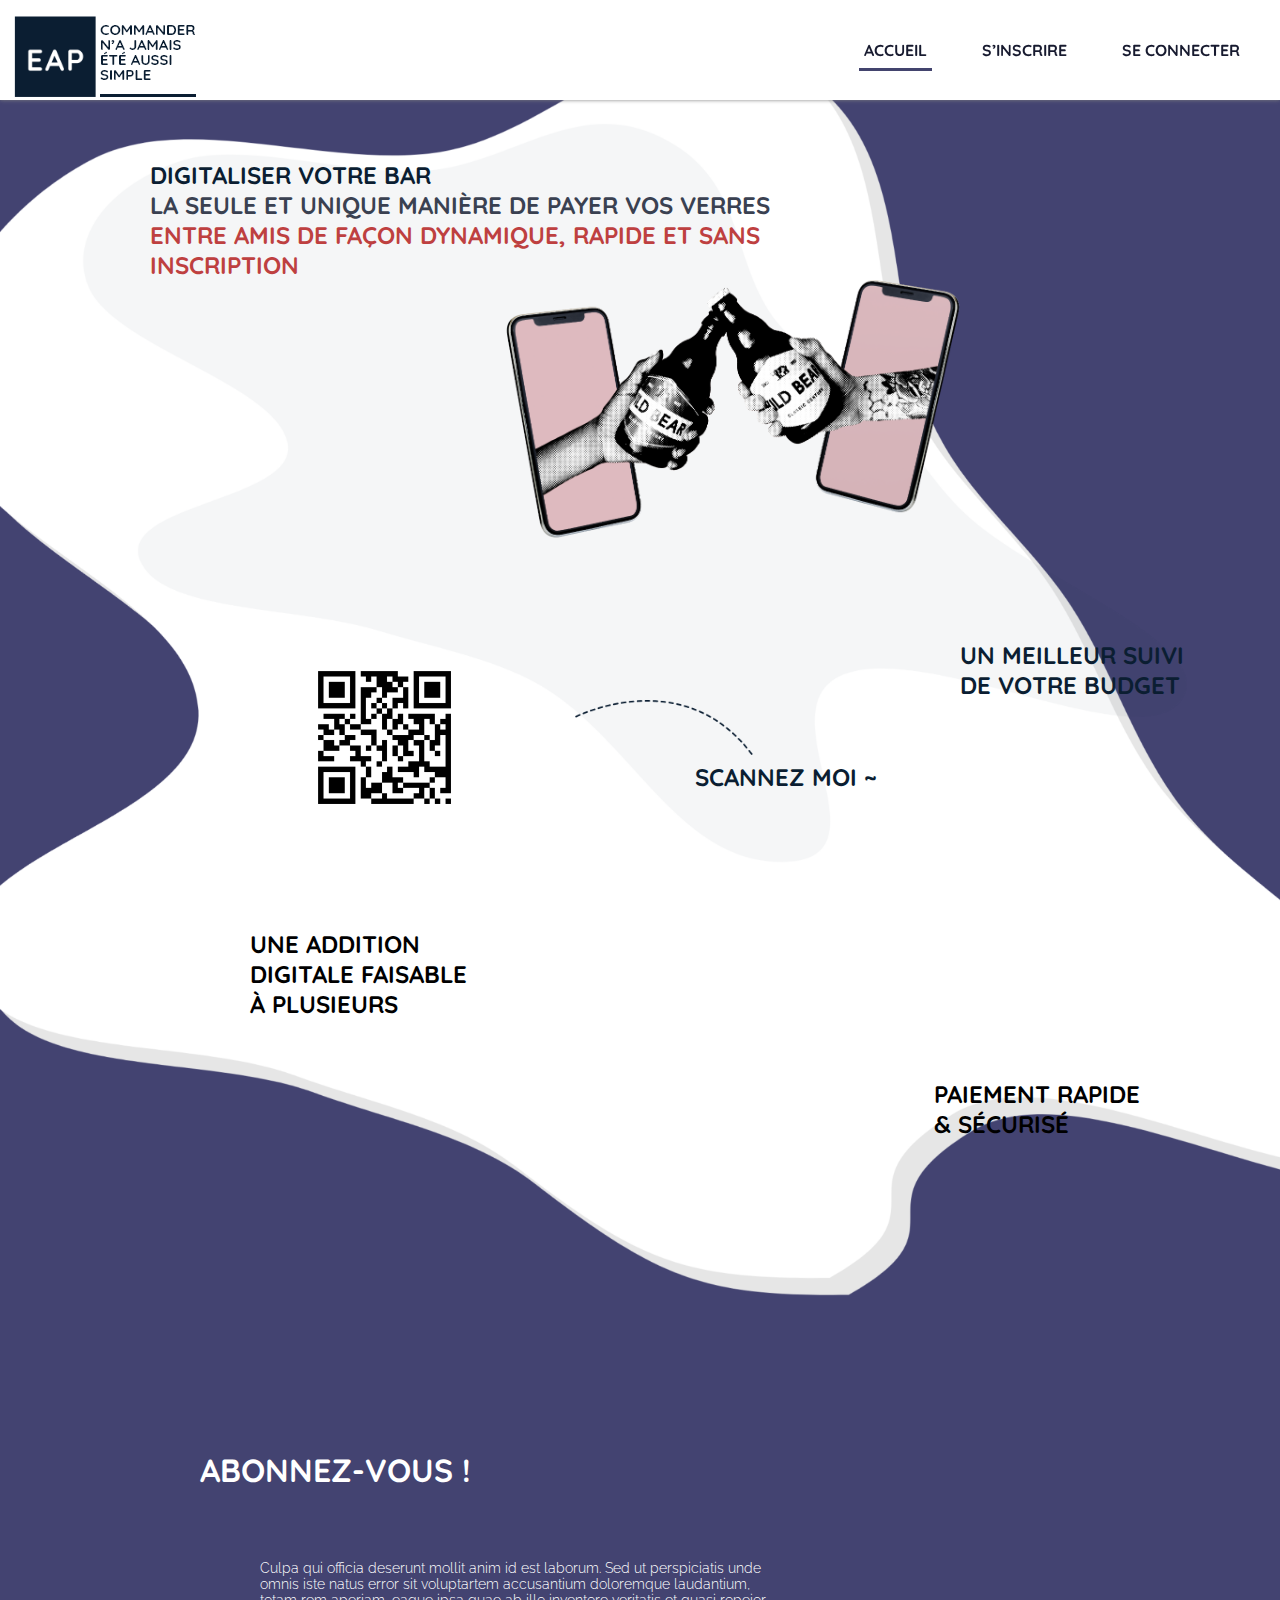
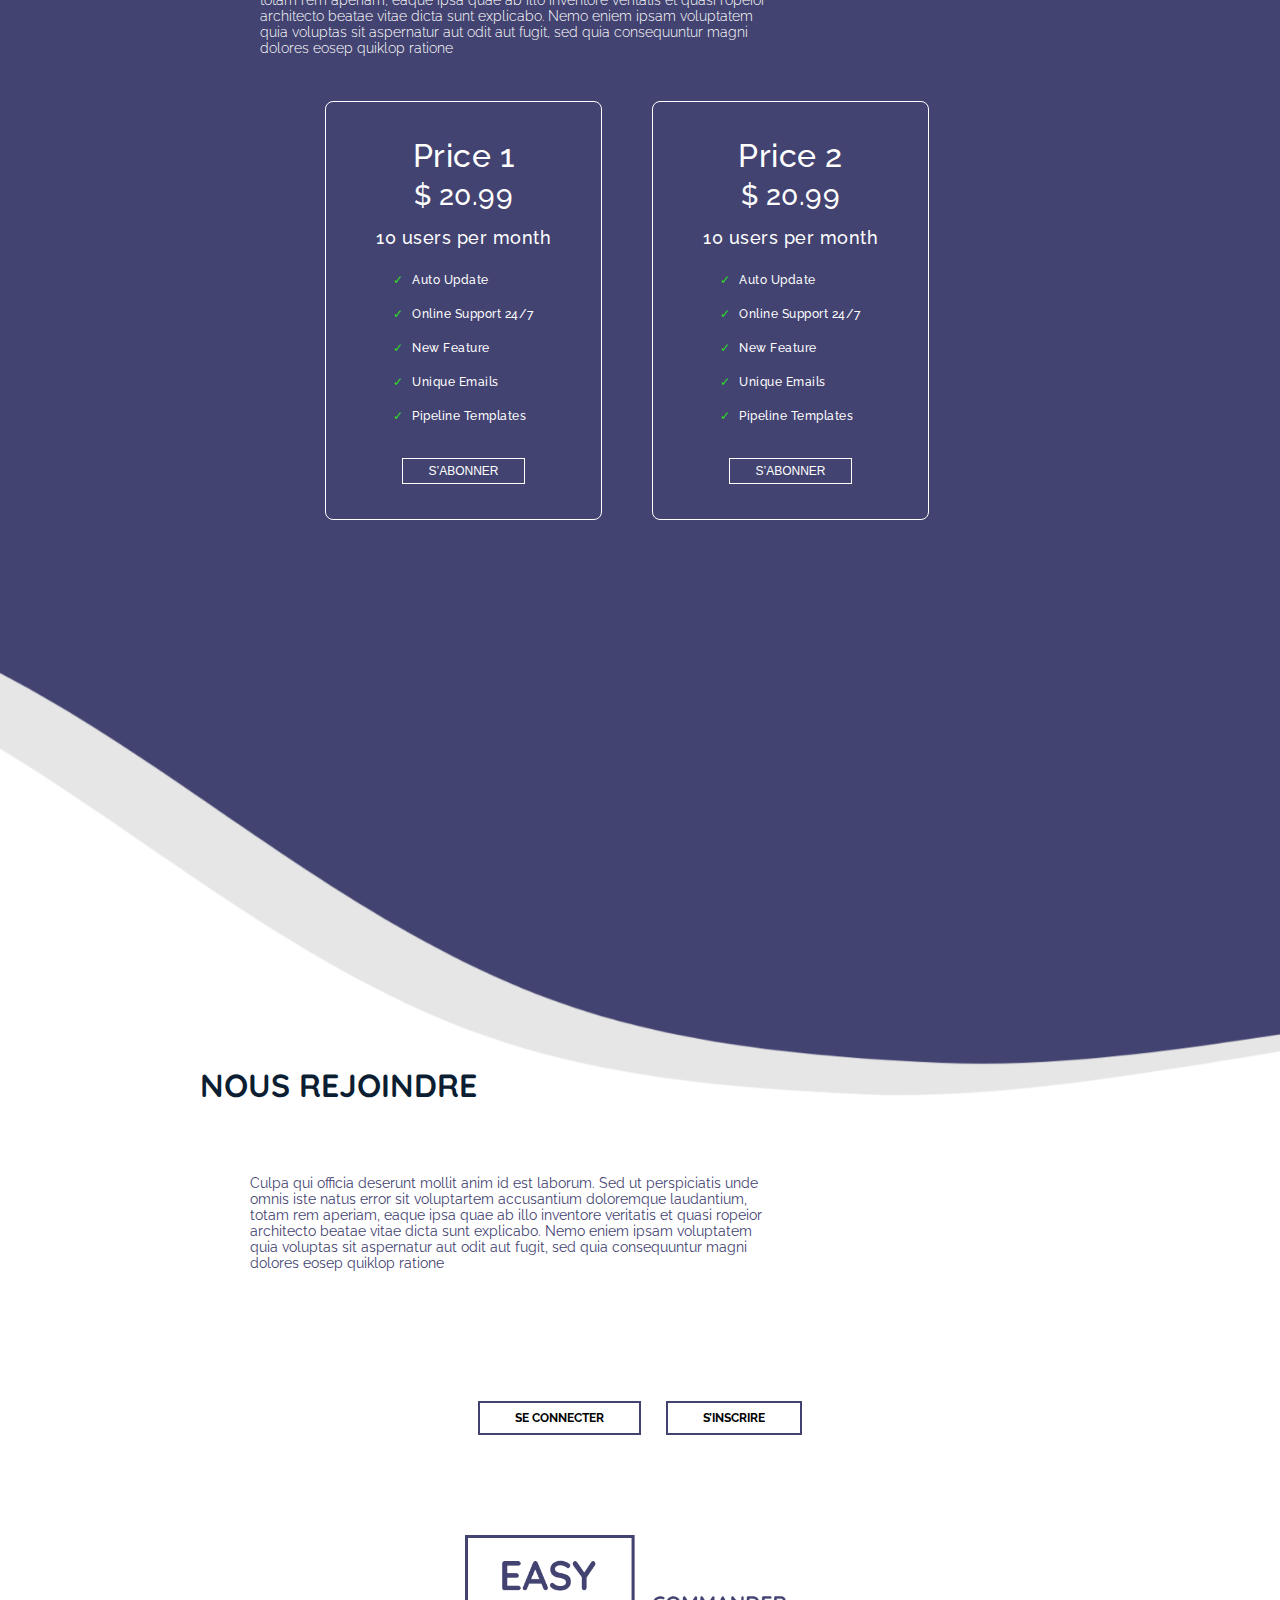
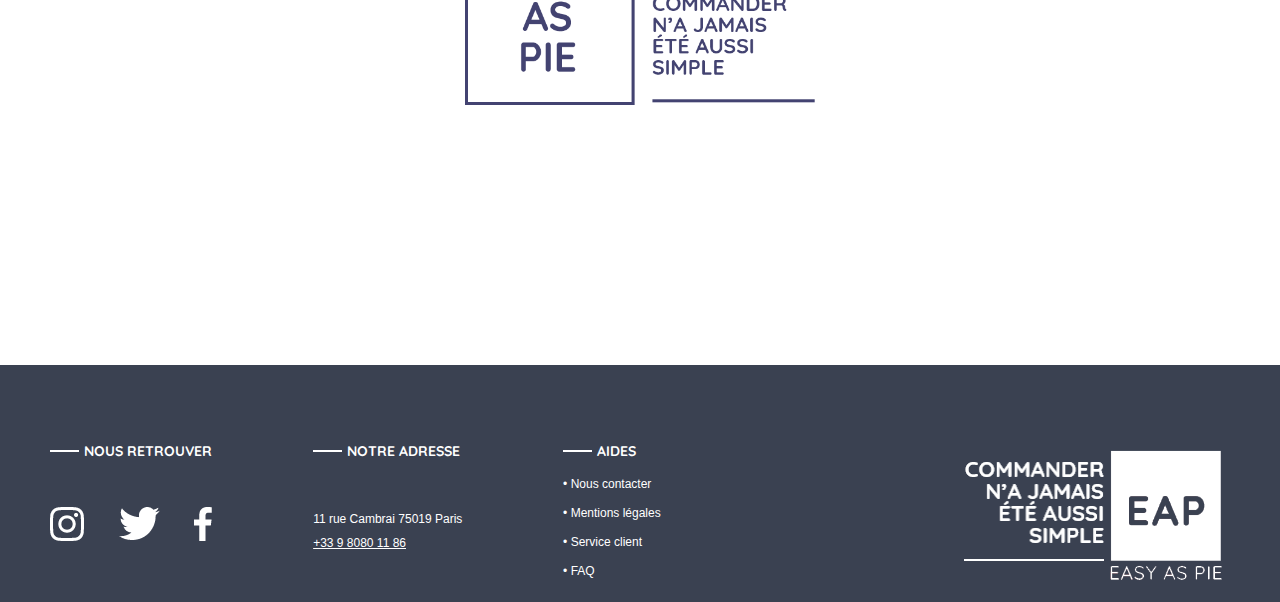
<file: index.html>
<!DOCTYPE html>
<html lang="en">

<head>
    <meta charset="UTF-8" />
    <meta http-equiv="X-UA-Compatible" content="IE=edge" />
    <meta name="viewport" content="width=device-width, initial-scale=1.0" />
    <link rel="icon"  type="image/svg"  href="/favicon/logo.svg" >


    <!-- Title -->
    <title>EasyAsPie</title>

    <!-- CSS  -->
    <link rel="stylesheet" href="../styles/styles.css" />
</head>

<body>
    <!---------------------------- Main Container ---------------------------------->

    <div class="main_container">
        <!----------------- Header ----------------------->

        <div class="header"> 
            <!------------- Navbar--------------- -->

            <nav class="navbar">
                <!--------- Logo Container--------- -->

                <div class="logocon" onclick="location.href = 'http:\/\/easy-as-pie.fr'">
                    <!-- logo -->

                    <div class="logo">
                        <img src="../img/hlogo.png" alt="logo" />
                    </div>
                    <!-- logo text -->

                    <div class="logotext">
                        <img src="../img/hlogotext.png" alt="text" />
                        <img src="../img/hlogoline.png" alt="lineimg" />
                    </div>
                </div>

                <div class="links">
                    <!-- show hide class to toggle nav elements after login & active class to highlight current page  -->

                    <!--------- Before Login---------->
                    <div class="show ">
                        <li><a class="active" href="http://easy-as-pie.fr">ACCUEIL</a></li>
                        <li><a href="http://dashboard.easy-as-pie.fr/sign-up">S’INSCRIRE</a></li>
                        <li><a href="http://dashboard.easy-as-pie.fr/login">SE CONNECTER</a></li>
                    </div>

                </div>
            </nav>
        </div>

        <!----------------- Main  ------------------------->

        <div class="maincon">
            <div class="main">

                <div class="herocon">

                    <!-- Main text and image -->

                    <div class="htext">
                        <h1>DIGITALISER VOTRE BAR</h1>
                        <h1>LA SEULE ET UNIQUE MANIÈRE DE PAYER VOS VERRES</h1>
                        <h1>ENTRE AMIS DE FAÇON DYNAMIQUE, RAPIDE ET SANS <br> INSCRIPTION</h1>
                    </div>

                    <div class="himg">
                        <img class="himgstyle" src="../img/banner.png" alt="himg">
                    </div>

                    <!-- QR Code and text -->

                    <div class="qrcon">
                        <div class="qrimg">
                            <img src="../img/qrcode.png" alt="">
                        </div>
                        <div class="arrow">
                            <img src="../img/arrow.png" alt="">
                            <h1>SCANNEZ MOI ~</h1>
                        </div>
                        <div class="stext">
                            <h1>UN MEILLEUR SUIVI <br> DE VOTRE BUDGET</h1>
                        </div>
                    </div>

                    <div class="qrtext">
                        <h1>UNE ADDITION <br> DIGITALE FAISABLE <br> À PLUSIEURS</h1>
                        <h1>PAIEMENT RAPIDE <br> & SÉCURISÉ</h1>
                    </div>

                </div>

            </div>
            <!--------------------- Section 1 ------------- -->
            <div class="section">
                <div class="sec1">
                    <div class="title">
                        <h1>ABONNEZ-VOUS !</h1>
                    </div>

                    <div class="para">
                        <p>Culpa qui officia deserunt mollit anim id est laborum. Sed ut perspiciatis unde <br>
                            omnis
                            iste natus error sit voluptartem accusantium doloremque laudantium, <br> totam rem
                            aperiam,
                            eaque ipsa quae ab illo inventore veritatis et quasi ropeior <br> architecto beatae
                            vitae
                            dicta sunt explicabo. Nemo eniem ipsam voluptatem <br> quia voluptas sit aspernatur aut
                            odit
                            aut fugit, sed quia consequuntur magni <br> dolores eosep quiklop ratione</p>
                    </div>

                    <div class="price_component">
                        <div class="cardcon">
                            <div class="card">
                                <p>Price 1</p>
                                <p>$ 20.99 </p>
                                <p>10 users per month</p>
                                <div class="features">
                                    <p> <span>✓</span> Auto Update</p>
                                    <p> <span>✓</span> Online Support 24/7</p>
                                    <p> <span>✓</span> New Feature</p>
                                    <p> <span>✓</span> Unique Emails</p>
                                    <p> <span>✓</span> Pipeline Templates</p>
                                </div>
                                <button onclick="location.href='http:\/\/dashboard.easy-as-pie.fr/sign-up';">S’ABONNER</button>
                            </div>
                            <div class="card">
                                <p>Price 2</p>
                                <p>$ 20.99 </p>
                                <p>10 users per month</p>
                                <div class="features">
                                    <p> <span>✓</span> Auto Update</p>
                                    <p> <span>✓</span> Online Support 24/7</p>
                                    <p> <span>✓</span> New Feature</p>
                                    <p> <span>✓</span> Unique Emails</p>
                                    <p> <span>✓</span> Pipeline Templates</p>
                                </div>
                                <button onclick="location.href='http:\/\/dashboard.easy-as-pie.fr/sign-up';">S’ABONNER</button>
                            </div>

                        </div>
                    </div>
                </div>

            </div>
            <!--------------------- Section 2 ------------- -->
            <div class="section2">
                <div class="sec2">
                    <div class="title">
                        <h1>NOUS REJOINDRE</h1>
                    </div>

                    <div class="para">
                        <p>Culpa qui officia deserunt mollit anim id est laborum. Sed ut perspiciatis unde <br>
                            omnis
                            iste natus error sit voluptartem accusantium doloremque laudantium, <br> totam rem
                            aperiam,
                            eaque ipsa quae ab illo inventore veritatis et quasi ropeior <br> architecto beatae
                            vitae
                            dicta sunt explicabo. Nemo eniem ipsam voluptatem <br> quia voluptas sit aspernatur aut
                            odit
                            aut fugit, sed quia consequuntur magni <br> dolores eosep quiklop ratione</p>
                    </div>

                    <div class="btn_component">
                        <button onclick="location.href='http:/\/dashboard.easy-as-pie.fr/login'">SE CONNECTER</button>
                        <button onclick="location.href='http:/\/dashboard.easy-as-pie.fr/sign-up'">S’INSCRIRE</button>
                    </div>
                    <div class="branding">
                        <img src="../img/brandlogo.png" alt="">
                    </div>
                </div>
            </div>
        </div>

        <!------------------- Footer ----------------------->
        <div class="footer">

            <div class="ftextcon">

                <!-- texts  -->
                <div class="fsocial">
                    <div class="title">
                        <span></span>
                        <p>NOUS RETROUVER</p>
                    </div>
                    <div class="icons">
                        <a href="https://www.instagram.com/easyaspie.fr/?igshid=YmMyMTA2M2Y="><img src="../img/icons/insta.png" alt="icon"></a>
                        <a href="#"><img src="../img/icons/twitter.png" alt="icon"></a>
                        <a href="https://www.facebook.com/eapeasyaspie"><img src="../img/icons/fb.png" alt="icon"></a>
                    </div>

                </div>

                <div class="faddress">
                    <div class="title">
                        <span></span>
                        <p>NOTRE ADRESSE</p>
                    </div>
                    <div class="address">
                        <p>11 rue Cambrai 75019 Paris <br> <a href="https://www.ringover.me/EU_X6dGeNTCcDep7sI" target="_blank">+33 9 8080 11 86</a></p>
                    </div>
                </div>

                <div class="flinks">
                    <div class="title">
                        <span></span>
                        <p>AIDES</p>
                    </div>
                    <div class="link">
                        <a href="./contact.html">• Nous contacter</a>
                        <a href="./legal.html">• Mentions légales</a>
                        <a href="#">• Service client</a>
                        <a href="./faq.html">• FAQ</a>
                    </div>
                </div>
            </div>


            <!-------------- logodiv ------------- -->

            <div class="flogocon">
                <div class="flogotext">
                    <img src="../img/flogotext.png" alt="flogotext">
                    <img src="../img/flogoline.png" alt="">
                </div>
                <div class="flogo">
                    <img src="../img/flogo.png" alt="flogo">
                </div>
            </div>

        </div>


    </div>
</body>

</html>
</file>
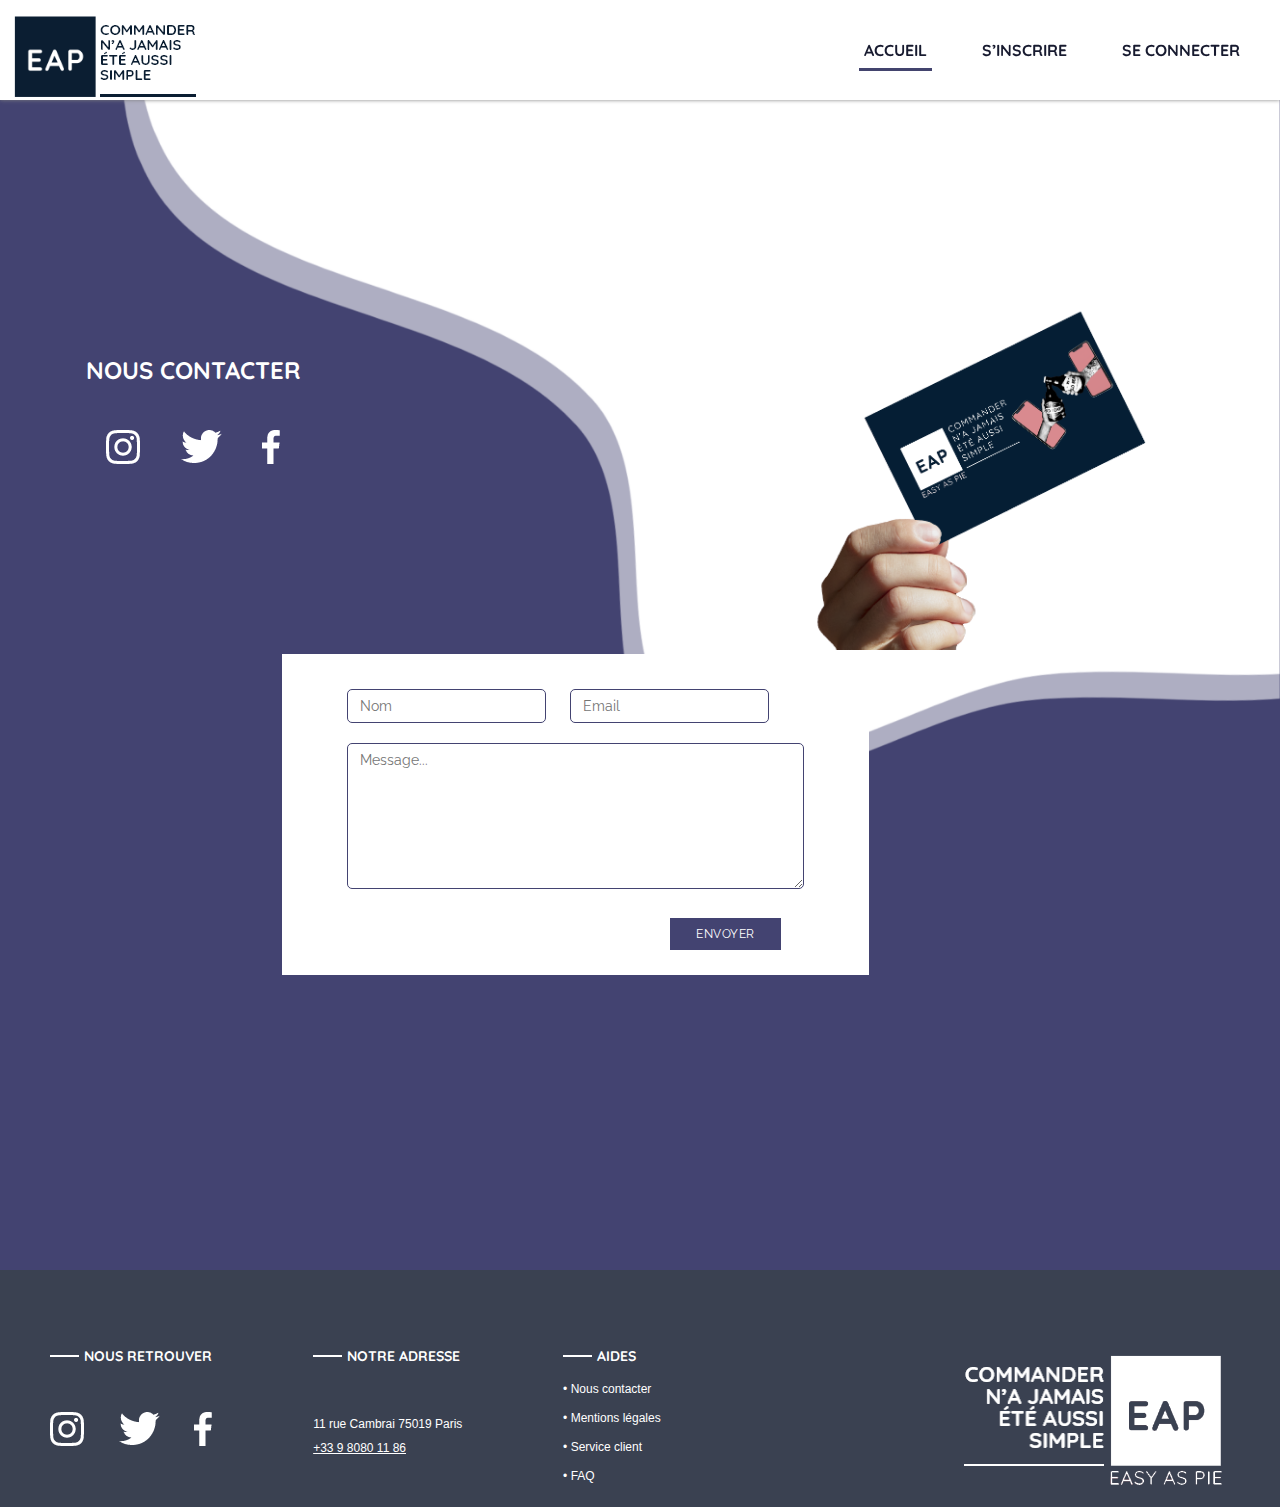
<file: contact.html>
<!DOCTYPE html>
<html lang="en">

<head>
    <meta charset="UTF-8" />
    <meta http-equiv="X-UA-Compatible" content="IE=edge" />
    <meta name="viewport" content="width=device-width, initial-scale=1.0" />
    <link rel="icon"  type="image/svg"  href="/favicon/logo.svg" >


    <!-- Title -->
    <title>EasyAsPie - Contact</title>

    <!-- CSS  -->
    <link rel="stylesheet" href="../styles/styles.css" />

    <!-- Script -->
    <script src="/sweetalertjs.min.js"       type="text/javascript"></script>

</head>

<body>
    <!---------------------------- Main Container ---------------------------------->


    <!----------------- Header ----------------------->

    <div class="header">
        <!------------- Navbar--------------- -->

        <nav class="navbar">
            <!--------- Logo Container--------- -->

            <div class="logocon" onclick="location.href = 'http:\/\/easy-as-pie.fr'">
                <!-- logo -->

                <div class="logo">
                    <img src="../img/hlogo.png" alt="logo" />
                </div>
                <!-- logo text -->

                <div class="logotext">
                    <img src="../img/hlogotext.png" alt="text" />
                    <img src="../img/hlogoline.png" alt="lineimg" />
                </div>
            </div>

            <div class="links">
                <!-- show hide class to toggle nav elements after login & active class to highlight current page  -->

                <!--------- Before Login---------->
                <div class="show ">
                    <li><a class="active" href="http://easy-as-pie.fr">ACCUEIL</a></li>
                    <li><a href="http://dashboard.easy-as-pie.fr/sign-up">S’INSCRIRE</a></li>
                    <li><a href="http://dashboard.easy-as-pie.fr/login">SE CONNECTER</a></li>
                </div>

            </div>
        </nav>
    </div>
      
       <!-- Contact container -->
     
      <div class="cont">
        <div class="contact_con">

            <!------------ Upper Section-------- -->
   
              <div class="contact_link">
                  <div>
                      <h1 class="title">NOUS CONTACTER</h1>
                      <div class="contact_links">
                        <a href="#"><img src="../img/icons/insta.png" alt="icon"></a>
                        <a href="#"><img src="../img/icons/twitter.png" alt="icon"></a>
                        <a href="#"><img src="../img/icons/fb.png" alt="icon"></a>
                      </div>
                  </div>   
                  <div class="contact_img">
                      <img src="../img/contact.png" alt="">
                  </div>
              </div>
   
              <!---------- Lower Section ------------ -->
   
              <div class="contact_form">
                 <form>
                     <div class="input">
                         <input type="text" placeholder="Nom" id="name">
                         <input type="email" placeholder="Email" id="mail">
                     </div>
                     <div class="message">
                         <textarea placeholder="Message..." id="msg" cols="52" rows="8"></textarea>
                     </div>
                     <div class="btn">
                         <button onclick="askContact(event)">ENVOYER</button>
                     </div>
                 </form>
              </div>
         </div>
      </div>

    <!------------------- Footer ----------------------->
    <div class="footer">

        <div class="ftextcon">

            <!-- texts  -->
            <div class="fsocial">
                <div class="title">
                    <span></span>
                    <p>NOUS RETROUVER</p>
                </div>
                <div class="icons">
                    <a href="https://www.instagram.com/easyaspie.fr/?igshid=YmMyMTA2M2Y="><img src="../img/icons/insta.png" alt="icon"></a>
                    <a href="#"><img src="../img/icons/twitter.png" alt="icon"></a>
                    <a href="https://www.facebook.com/eapeasyaspie"><img src="../img/icons/fb.png" alt="icon"></a>
                </div>

            </div>

            <div class="faddress">
                <div class="title">
                    <span></span>
                    <p>NOTRE ADRESSE</p>
                </div>
                <div class="address">
                    <p>11 rue Cambrai 75019 Paris <br> <a href="https://www.ringover.me/EU_X6dGeNTCcDep7sI" target="_blank">+33 9 8080 11 86</a></p>
                </div>
            </div>

            <div class="flinks">
                <div class="title">
                    <span></span>
                    <p>AIDES</p>
                </div>
                <div class="link">
                    <a href="./contact.html">• Nous contacter</a>
                    <a href="./legal.html">• Mentions légales</a>
                    <a href="#">• Service client</a>
                    <a href="./faq.html">• FAQ</a>
                </div>
            </div>
        </div>


        <!-------------- logodiv ------------- -->

        <div class="flogocon">
            <div class="flogotext">
                <img src="../img/flogotext.png" alt="flogotext">
                <img src="../img/flogoline.png" alt="">
            </div>
            <div class="flogo">
                <img src="../img/flogo.png" alt="flogo">
            </div>
        </div>

    </div>

    </div>

    <script>
        const askContact = e => {
            e.preventDefault();
            const name = document.getElementById("name").value;
            const mail = document.getElementById("mail").value;
            const msg = document.getElementById("msg").value;
            if (!name) return swal("Champ requis", "Merci de renseigner votre nom avant d'envoyer votre demande de contact", "error");
            if (!mail) return swal("Champ requis", "Merci de renseigner votre adresse mail avant d'envoyer votre demande de contact", "error");
            if (!msg) return swal("Champ requis", "Merci de renseigner un message avant d'envoyer votre demande de contact", "error");
            return fetch("http://api.easy-as-pie.fr/contact", {
                method: 'POST',
                headers: {
                    'Accept': 'application/json',
                    'Content-Type': 'application/json'
                },
                body: JSON.stringify({name: name, mail: mail, message: msg})
                
            }).then(res => res.status == 200 ?
                swal("Demande de contact envoyé", "Nous revenons vers vous dans les plus brefs délais", "success") :
                swal("Erreur lors de l'envoi", "Merci de réessayer plus tard.", "error")
            );
        };
    </script>


</body>

</html>
</file>
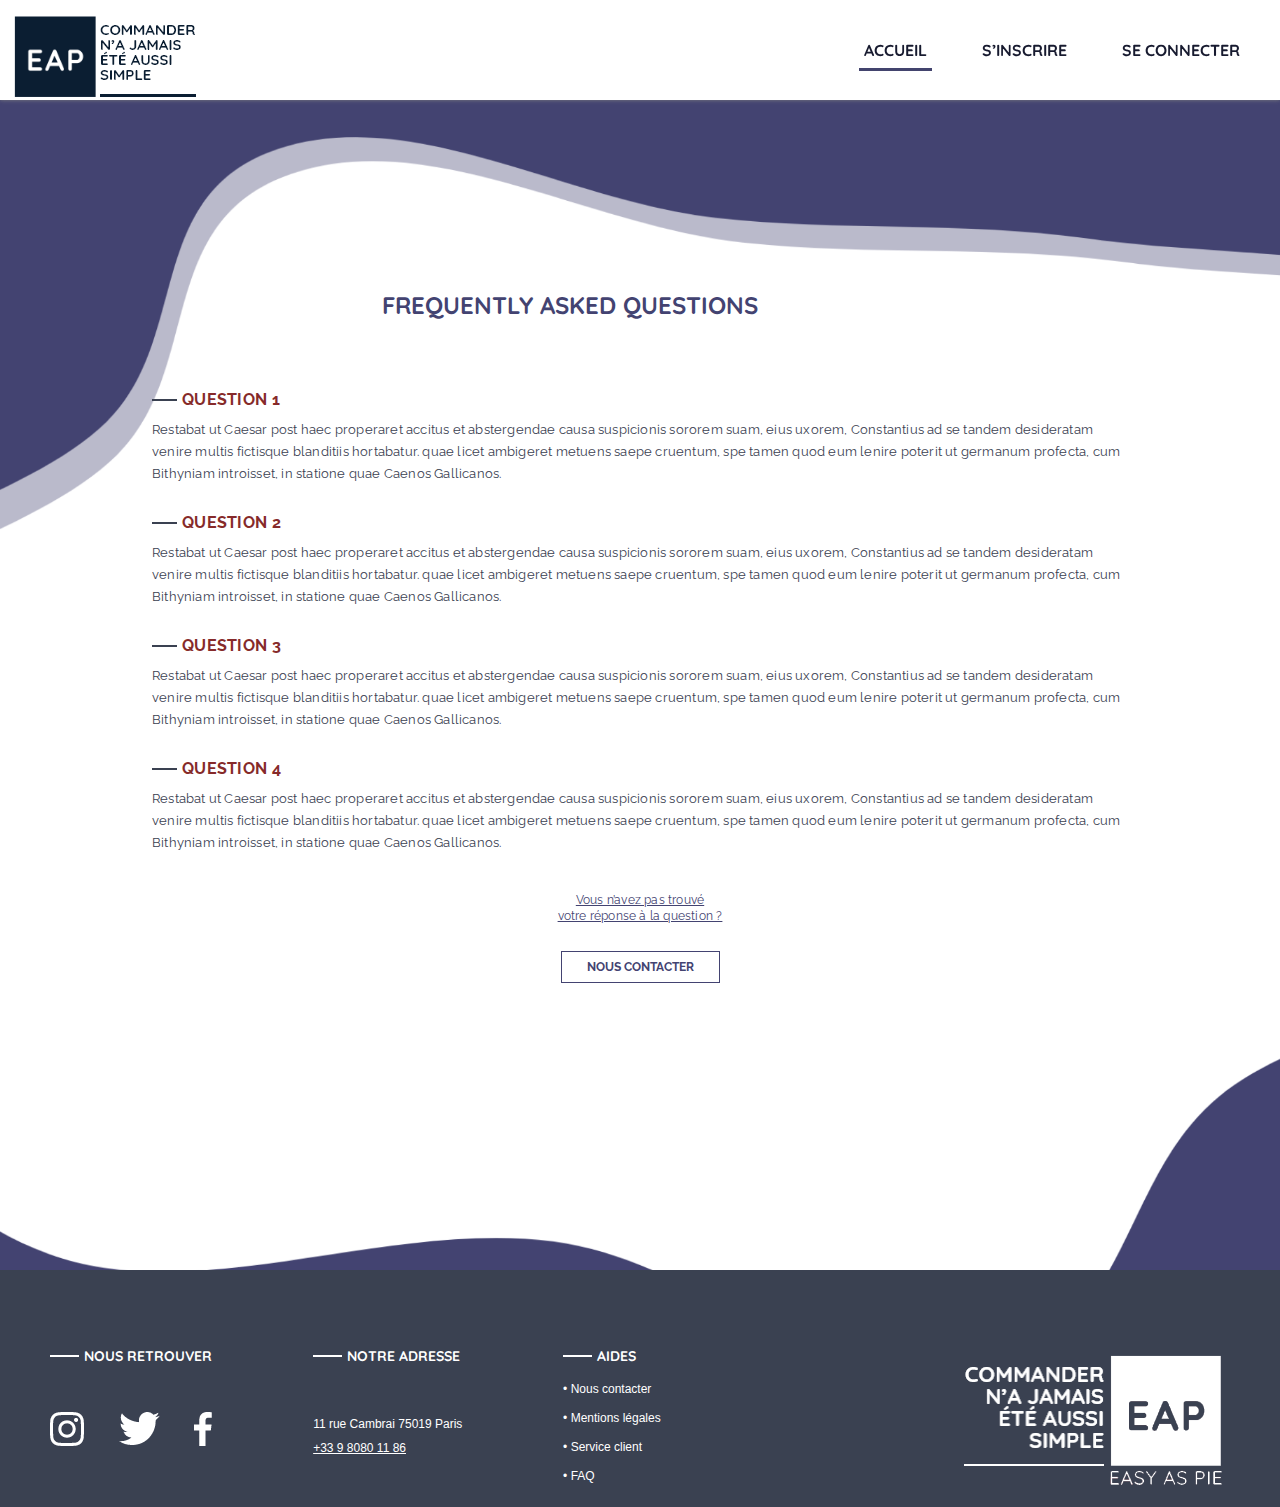
<file: faq.html>
<!DOCTYPE html>
<html lang="en">

<head>
    <meta charset="UTF-8" />
    <meta http-equiv="X-UA-Compatible" content="IE=edge" />
    <meta name="viewport" content="width=device-width, initial-scale=1.0" />
    <link rel="icon"  type="image/svg"  href="/favicon/logo.svg" >


    <!-- Title -->
    <title>EasyAsPie - FAQ</title>

    <!-- CSS  -->
    <link rel="stylesheet" href="../styles/styles.css" />
</head>

<body>
    <!---------------------------- Main Container ---------------------------------->


    <!----------------- Header ----------------------->

    <div class="header">
        <!------------- Navbar--------------- -->

        <nav class="navbar">
            <!--------- Logo Container--------- -->

            <div class="logocon" onclick="location.href = 'http:\/\/easy-as-pie.fr'">
                <!-- logo -->

                <div class="logo">
                    <img src="../img/hlogo.png" alt="logo" />
                </div>
                <!-- logo text -->

                <div class="logotext">
                    <img src="../img/hlogotext.png" alt="text" />
                    <img src="../img/hlogoline.png" alt="lineimg" />
                </div>
            </div>

            <div class="links">
                <!-- show hide class to toggle nav elements after login & active class to highlight current page  -->

                <!--------- Before Login---------->
                <div class="show ">
                    <li><a class="active" href="http://easy-as-pie.fr">ACCUEIL</a></li>
                    <li><a href="http://dashboard.easy-as-pie.fr/sign-up">S’INSCRIRE</a></li>
                    <li><a href="http://dashboard.easy-as-pie.fr/login">SE CONNECTER</a></li>
                </div>

            </div>
        </nav>
    </div>
    <div class="cont">
        <div class=" faq_con ">
            <div class="textcon">
                <h1>FREQUENTLY ASKED QUESTIONS</h1>
                <div class="ques"><span></span> <h3>QUESTION 1</h3> </div>
                <p>Restabat ut Caesar post haec properaret accitus et abstergendae causa suspicionis sororem suam, eius
                    uxorem, Constantius ad se tandem desideratam venire multis fictisque blanditiis hortabatur. quae
                    licet ambigeret metuens saepe cruentum, spe tamen quod eum lenire poterit ut germanum profecta, cum
                    Bithyniam introisset, in statione quae Caenos Gallicanos.
                </p>
                <div class="ques"><span></span> <h3>QUESTION 2</h3> </div>
                <p>Restabat ut Caesar post haec properaret accitus et abstergendae causa suspicionis sororem suam, eius
                    uxorem, Constantius ad se tandem desideratam venire multis fictisque blanditiis hortabatur. quae
                    licet ambigeret metuens saepe cruentum, spe tamen quod eum lenire poterit ut germanum profecta, cum
                    Bithyniam introisset, in statione quae Caenos Gallicanos.
                </p>
                <div class="ques"><span></span> <h3>QUESTION 3</h3> </div>
                <p>Restabat ut Caesar post haec properaret accitus et abstergendae causa suspicionis sororem suam, eius
                    uxorem, Constantius ad se tandem desideratam venire multis fictisque blanditiis hortabatur. quae
                    licet ambigeret metuens saepe cruentum, spe tamen quod eum lenire poterit ut germanum profecta, cum
                    Bithyniam introisset, in statione quae Caenos Gallicanos.
                </p>
                <div class="ques"><span></span> <h3>QUESTION 4</h3> </div>
                <p>Restabat ut Caesar post haec properaret accitus et abstergendae causa suspicionis sororem suam, eius
                    uxorem, Constantius ad se tandem desideratam venire multis fictisque blanditiis hortabatur. quae
                    licet ambigeret metuens saepe cruentum, spe tamen quod eum lenire poterit ut germanum profecta, cum
                    Bithyniam introisset, in statione quae Caenos Gallicanos.
                </p>

                <p class="underlined_text">Vous n’avez pas trouvé <br> votre réponse à la question ?</p>
                <button onclick="location.href='contact.html';">NOUS CONTACTER</button>
  
            </div>
        </div>
    </div>

 <!------------------- Footer ----------------------->
 <div class="footer">

    <div class="ftextcon">

        <!-- texts  -->
        <div class="fsocial">
            <div class="title">
                <span></span>
                <p>NOUS RETROUVER</p>
            </div>
            <div class="icons">
                <a href="https://www.instagram.com/easyaspie.fr/?igshid=YmMyMTA2M2Y="><img src="../img/icons/insta.png" alt="icon"></a>
                <a href="#"><img src="../img/icons/twitter.png" alt="icon"></a>
                <a href="https://www.facebook.com/eapeasyaspie"><img src="../img/icons/fb.png" alt="icon"></a>
            </div>

        </div>

        <div class="faddress">
            <div class="title">
                <span></span>
                <p>NOTRE ADRESSE</p>
            </div>
            <div class="address">
                <p>11 rue Cambrai 75019 Paris <br> <a href="https://www.ringover.me/EU_X6dGeNTCcDep7sI" target="_blank">+33 9 8080 11 86</a></p>
            </div>
        </div>

        <div class="flinks">
            <div class="title">
                <span></span>
                <p>AIDES</p>
            </div>
            <div class="link">
                <a href="./contact.html">• Nous contacter</a>
                <a href="./legal.html">• Mentions légales</a>
                <a href="#">• Service client</a>
                <a href="./faq.html">• FAQ</a>
            </div>
        </div>
    </div>


    <!-------------- logodiv ------------- -->

    <div class="flogocon">
        <div class="flogotext">
            <img src="../img/flogotext.png" alt="flogotext">
            <img src="../img/flogoline.png" alt="">
        </div>
        <div class="flogo">
            <img src="../img/flogo.png" alt="flogo">
        </div>
    </div>

</div>


    </div>



</body>

</html>
</file>
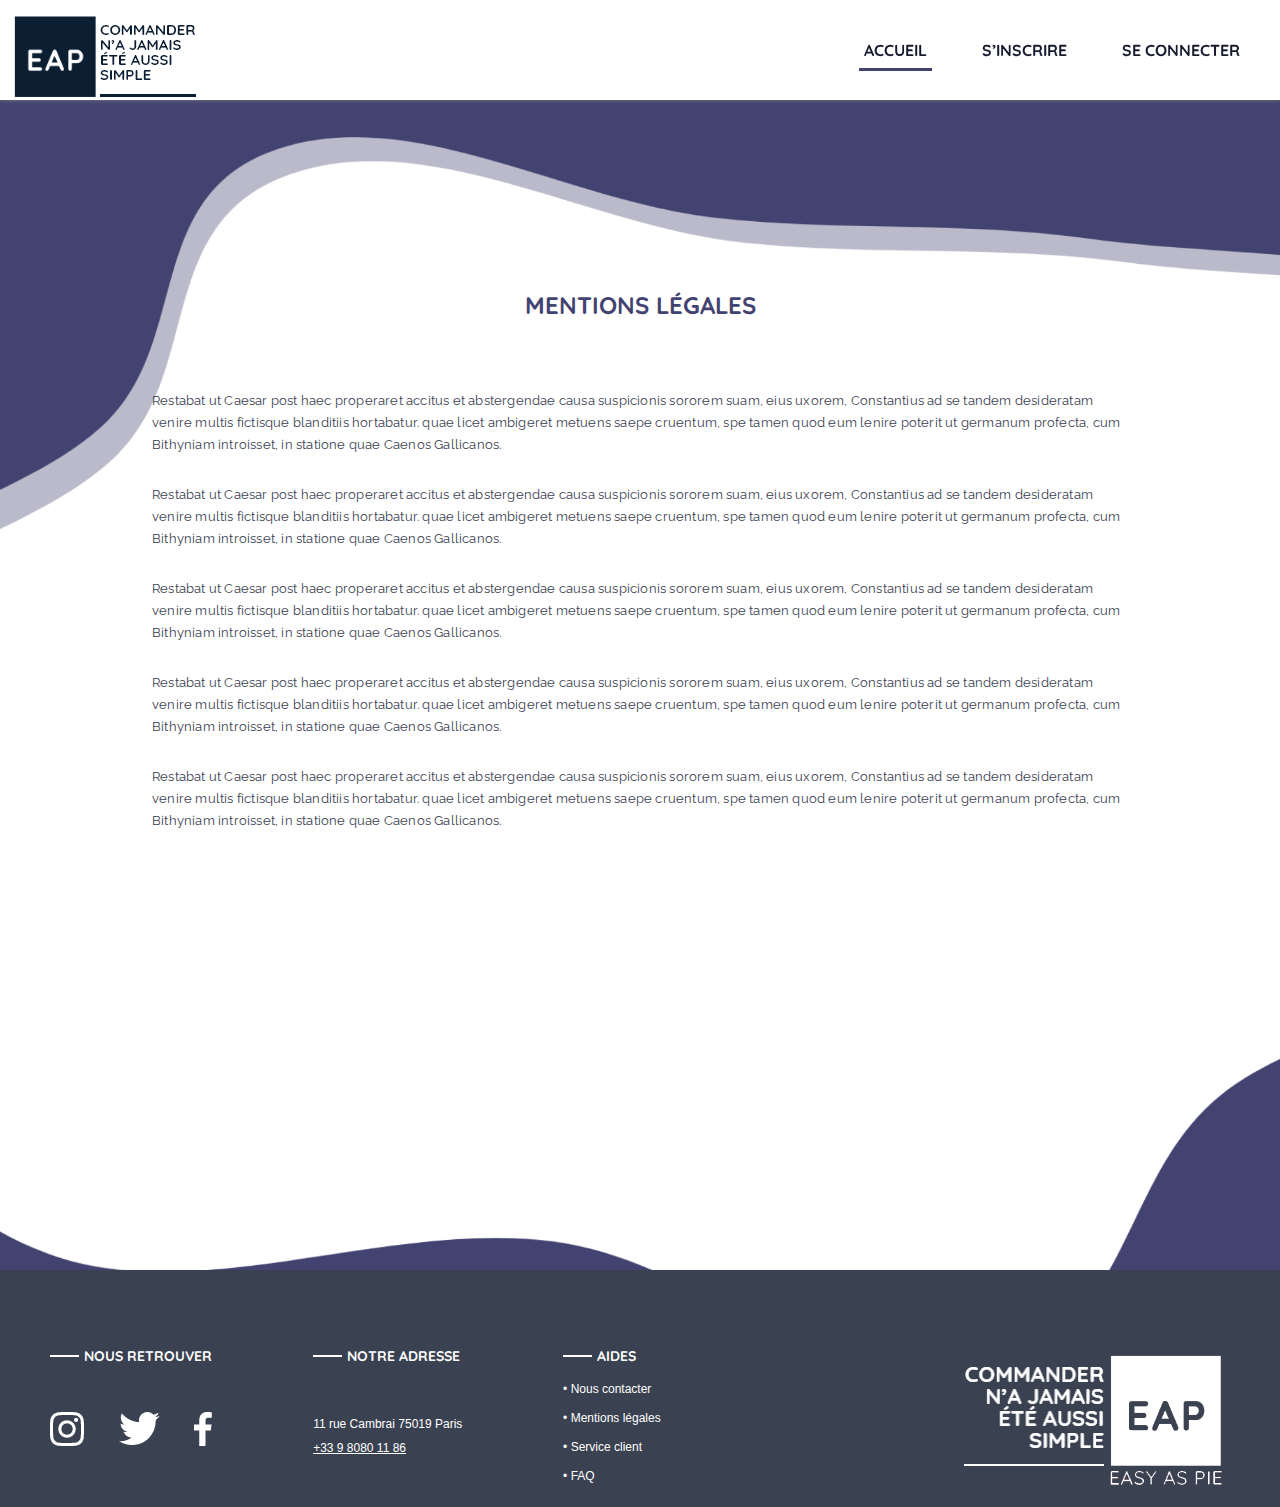
<file: legal.html>
<!DOCTYPE html>
<html lang="en">

<head>
    <meta charset="UTF-8" />
    <meta http-equiv="X-UA-Compatible" content="IE=edge" />
    <meta name="viewport" content="width=device-width, initial-scale=1.0" />
    <link rel="icon"  type="image/svg"  href="/favicon/logo.svg" >


    <!-- Title -->
    <title>EasyAsPie - Mentions légales</title>

    <!-- CSS  -->
    <link rel="stylesheet" href="../styles/styles.css" />
</head>

<body>
    <!---------------------------- Main Container ---------------------------------->


    <!----------------- Header ----------------------->

    <div class="header">
        <!------------- Navbar--------------- -->

        <nav class="navbar">
            <!--------- Logo Container--------- -->

            <div class="logocon" onclick="location.href = 'http:\/\/easy-as-pie.fr'">
                    <!-- logo -->

                    <div class="logo">
                        <img src="../img/hlogo.png" alt="logo" />
                    </div>
                    <!-- logo text -->

                    <div class="logotext">
                        <img src="../img/hlogotext.png" alt="text" />
                        <img src="../img/hlogoline.png" alt="lineimg" />
                    </div>
            </div>

            <div class="links">
                <!-- show hide class to toggle nav elements after login & active class to highlight current page  -->

                <!--------- Before Login---------->
                <div class="show ">
                    <li><a class="active" href="http://easy-as-pie.fr">ACCUEIL</a></li>
                    <li><a href="http://dashboard.easy-as-pie.fr/sign-up">S’INSCRIRE</a></li>
                    <li><a href="http://dashboard.easy-as-pie.fr/login">SE CONNECTER</a></li>
                </div>


            </div>
        </nav>
    </div>
    <div class="cont">
        <div class="legal_con">
            <div class="textcon">
                <h1>MENTIONS LÉGALES</h1>
                <p>Restabat ut Caesar post haec properaret accitus et abstergendae causa suspicionis sororem suam, eius
                    uxorem, Constantius ad se tandem desideratam venire multis fictisque blanditiis hortabatur. quae
                    licet ambigeret metuens saepe cruentum, spe tamen quod eum lenire poterit ut germanum profecta, cum
                    Bithyniam introisset, in statione quae Caenos Gallicanos.
                </p>
                <p>Restabat ut Caesar post haec properaret accitus et abstergendae causa suspicionis sororem suam, eius
                    uxorem, Constantius ad se tandem desideratam venire multis fictisque blanditiis hortabatur. quae
                    licet ambigeret metuens saepe cruentum, spe tamen quod eum lenire poterit ut germanum profecta, cum
                    Bithyniam introisset, in statione quae Caenos Gallicanos.
                </p>
                <p>Restabat ut Caesar post haec properaret accitus et abstergendae causa suspicionis sororem suam, eius
                    uxorem, Constantius ad se tandem desideratam venire multis fictisque blanditiis hortabatur. quae
                    licet ambigeret metuens saepe cruentum, spe tamen quod eum lenire poterit ut germanum profecta, cum
                    Bithyniam introisset, in statione quae Caenos Gallicanos.
                </p>
                <p>Restabat ut Caesar post haec properaret accitus et abstergendae causa suspicionis sororem suam, eius
                    uxorem, Constantius ad se tandem desideratam venire multis fictisque blanditiis hortabatur. quae
                    licet ambigeret metuens saepe cruentum, spe tamen quod eum lenire poterit ut germanum profecta, cum
                    Bithyniam introisset, in statione quae Caenos Gallicanos.
                </p>
                <p>Restabat ut Caesar post haec properaret accitus et abstergendae causa suspicionis sororem suam, eius
                    uxorem, Constantius ad se tandem desideratam venire multis fictisque blanditiis hortabatur. quae
                    licet ambigeret metuens saepe cruentum, spe tamen quod eum lenire poterit ut germanum profecta, cum
                    Bithyniam introisset, in statione quae Caenos Gallicanos.
                </p>
            </div>
        </div>
    </div>
    </div>

 <!------------------- Footer ----------------------->
 <div class="footer">

    <div class="ftextcon">

        <!-- texts  -->
        <div class="fsocial">
            <div class="title">
                <span></span>
                <p>NOUS RETROUVER</p>
            </div>
            <div class="icons">
                <a href="https://www.instagram.com/easyaspie.fr/?igshid=YmMyMTA2M2Y="><img src="../img/icons/insta.png" alt="icon"></a>
                <a href="#"><img src="../img/icons/twitter.png" alt="icon"></a>
                <a href="https://www.facebook.com/eapeasyaspie"><img src="../img/icons/fb.png" alt="icon"></a>
            </div>

        </div>

        <div class="faddress">
            <div class="title">
                <span></span>
                <p>NOTRE ADRESSE</p>
            </div>
            <div class="address">
                <p>11 rue Cambrai 75019 Paris <br> <a href="https://www.ringover.me/EU_X6dGeNTCcDep7sI" target="_blank">+33 9 8080 11 86</a></p>
            </div>
        </div>

        <div class="flinks">
            <div class="title">
                <span></span>
                <p>AIDES</p>
            </div>
            <div class="link">
                <a href="./contact.html">• Nous contacter</a>
                <a href="./legal.html">• Mentions légales</a>
                <a href="#">• Service client</a>
                <a href="./faq.html">• FAQ</a>
            </div>
        </div>
    </div>


    <!-------------- logodiv ------------- -->

    <div class="flogocon">
        <div class="flogotext">
            <img src="../img/flogotext.png" alt="flogotext">
            <img src="../img/flogoline.png" alt="">
        </div>
        <div class="flogo">
            <img src="../img/flogo.png" alt="flogo">
        </div>
    </div>

</div>




</body>

</html>
</file>
<file: styles/styles.css>
/* --------------------- Font ---------------------- */

@import url("https://fonts.googleapis.com/css2?family=Quicksand:wght@300;400;500;600;700&family=Raleway:ital,wght@0,100;0,200;0,300;0,400;0,500;0,600;0,700;0,800;0,900;1,100;1,200;1,300;1,400;1,500;1,600;1,700;1,800;1,900&display=swap");

/* xxxxxxxxxxxxxxxxxxxxx Font xxxxxxxxxxxxxxxxxxxxxx */

/* ----------------- Color -------------- */

:root {
  --clr1: #43446e;
  --clr2: #000000;
  --clr3: #862a2a;
  --clr4: #db4a5d;
  --clr5: #f78587;
  --clr6: #be4040;
  --clr7: #171a2f;
  --clr8: #3a4151;
  --clr9: #434371;
  --clr10: #0b1e32;
  --clr11: #ffffff;
}

/* xxxxxxxxxxxxxxxxx Color xxxxxxxxxxxxxx */

* {
  margin: 0;
  padding: 0;
  box-sizing: border-box;
}

body {
  overflow-x: hidden;
}

.popup_bg {
  width: 100%;
  height: 100%;
  position: fixed;
  top: 0;
  left: 0;
  background-color: rgba(255, 255, 255, 0.6);
  z-index: 2;
}
/* ------------- Header Styling ----------- */

.header {
  width: 100%;
  height: 100px;
  overflow: hidden;
  background-color: var(--clr11);
  position: fixed;
  z-index: 11;
  box-shadow: 0 0 4px gray;
}

.navbar {
  display: flex;
  justify-content: space-between;
  align-items: center;
  padding-right: 35px;
  height: 100%;
}

.logocon {
  display: flex;
  height: 100%;
  cursor: pointer;
}

.logo {
  width: 100px;
  height: 80px;
}

.logo img {
  position: relative;
  left: -45px;
  bottom: 35px;
}

.logotext {
  display: flex;
  flex-direction: column;
  position: relative; 
  top: 20px;
}

.logotext img:nth-child(2) {
  padding-top: 10px;
}

.links div {
  display: flex;
  justify-content: center;
  align-items: center;
}

.links div li {
  margin-left: 75px;
  list-style-type: none;
}

.links div li a {
  cursor: pointer;
  text-decoration: none;
  text-transform: uppercase;
  font-size: 20px;
  font-family: "Quicksand", sans-serif;
  font-weight: bold;
  padding: 5px 5px 8px 5px;
  border-bottom: 3px solid transparent;
  color: var(--clr7);
}

.links div li .active {
  border-bottom: 3px solid var(--clr1);
}

/* Show Hide Toggle Classes */
.show {
  display: flex;
}

.hide {
  display: none !important;
}
/* xxxxxxxxxxxxx Header Styling xxxxxxxxxxx */

/* ------------- Main Styling ----------- */

.maincon {
  padding-top: 100px;
  overflow: hidden;
}
.main {
  width: 100%;
  min-height: 200vh;
  background-color: var(--clr9);
  background-image: url(../img/bg11.png);
  background-size: cover;
  background-repeat: no-repeat;
}

/*--------- hero styling banner and hero text------------ */

.herocon {
  padding-top: 90px;
}

.herocon .htext {
  font-family: "Quicksand", sans-serif;
  font-weight: bold;
  letter-spacing: 0px;
  margin-left: 200px;
}

.herocon .htext h1:nth-child(1) {
  color: var(--clr10);
}

.herocon .htext h1:nth-child(2) {
  color: var(--clr8);
}

.herocon .htext h1:nth-child(3) {
  color: var(--clr6);
}

.herocon .himg {
  position: relative;
  left: 475px;
  bottom: 115px;
}

.herocon .himg .himgstyle {
  width: 700px;
}

/* qrcode component styling */

.qrcon {
  width: 100%;
  display: flex;
  justify-content: space-around;
  position: relative;
  bottom: 100px;
  color: var(--clr10);
}

.qrcon h1 {
  font-family: "Quicksand", sans-serif;
  font-weight: bold;
  letter-spacing: 0px;
}

.qrimg img {
  width: 250px;
  position: relative;
  left: 175px;
  top: 25px;
}

.arrow img {
  position: relative;
  top: 65px;
  right: 35px;
  width: 275px;
}

.arrow h1 {
  position: relative;
  top: 65px;
  left: 160px;
}

.qrtext {
  display: flex;
  flex-direction: column;
  justify-content: flex-start;
  margin-left: 400px;
}
.qrtext h1 {
  font-family: "Quicksand", sans-serif;
  font-weight: bold;
  letter-spacing: 0px;
}

.qrtext h1:nth-child(2) {
  margin-top: 35px;
  margin-right: 210px;
  align-self: flex-end;
}
/* xxxxxxxxxxxxx Main Styling xxxxxxxxxxx */

/* ------------- Section 1 Styling ----------- */

.section {
  background-color: var(--clr9);
  height: 35vh;
}

.section .sec1 .title {
  font-family: "Quicksand", sans-serif;
  font-weight: bold;
  letter-spacing: 0px;
  color: var(--clr10);
  color: var(--clr11);
  position: relative;
  bottom: 200px;
  left: 235px;
}

.section .sec1 .para {
  color: var(--clr9);
  font-family: "Raleway", sans-serif;
  font-weight: normal;
  font-size: 12px;
  color: var(--clr11);
  position: relative;
  bottom: 160px;
  left: 280px;
}

.price_component {
  display: flex;
  justify-content: center;
  align-items: center;
  position: relative;
  bottom: 155px;
  left: -30px;
}

.price_component,
.signup_con .pricingform {
  display: flex;
  justify-content: flex-start;
  position: relative;
  bottom: 150px;
  left: 400px;
}

.signup_con .pricingform {
  left: 0px !important;
}
.signup_con .pricingform p {
  color: var(--clr9) !important;
  font-weight: bold !important;
}

.price_component .cardcon,
.signup_con .pricingform .cardcon {
  display: flex;
}

.price_component .cardcon .card{
  padding: 35px 50px !important;
}
.price_component .cardcon .card,
.signup_con .pricingform .cardcon .card {
  display: flex;
  justify-content: center;
  flex-direction: column;
  gap: 15px;
  align-items: center;
  border: 1px solid var(--clr11);
  border-radius: 8px;
  padding: 35px 45px;
  margin: 25px;
}

.signup_con .pricingform .cardcon .card {
  position: relative;
  top: 150px;
  border: 1px solid var(--clr9);
  padding: 35px 45px 5px 45px !important;
}

.price_component .cardcon .card:hover {
  background-color: var(--clr10);
  border: 1px solid var(--clr10);
}

.price_component .cardcon .card p,
.signup_con .pricingform .cardcon .card p {
  color: var(--clr11);
  font-family: "Raleway", sans-serif;
  letter-spacing: 0.5px;
  font-weight: 500;
  margin: 0;
}

.price_component .cardcon .card p:nth-child(1),
.signup_con .pricingform .cardcon .card p:nth-child(1) {
  font-size: 28px;
}

.price_component .cardcon .card p:nth-child(2),
.signup_con .pricingform .cardcon .card p:nth-child(2) {
  font-size: 24px;
}

.price_component .cardcon .card p:nth-child(3),
.signup_con .pricingform .cardcon .card p:nth-child(3) {
  font-size: 18px;
}
.price_component .cardcon .card .features p,
.signup_con .pricingform .cardcon .card .features p {
  color: var(--clr11);
  font-family: "Raleway", sans-serif;
  font-weight: 500;
  font-size: 12px;
  margin-bottom: 20px;
  letter-spacing: 0.5px;
}
.price_component .cardcon .card .features p span,
.signup_con .pricingform .cardcon .card .features p span {
  color: #2edc22;
  margin-right: 5px;
}

.price_component .cardcon .card button {
  border: 1.5px solid var(--clr11);
  padding: 7px 20px;
  color: var(--clr11);
  background-color: transparent;
  font-size: 12px;
}

/* xxxxxxxxxxxxx Section1 Styling xxxxxxxxxxx */

/* ------------- Section2 Styling ------------ */

.section2 {
  width: 100%;
  height: 150vh;
  background-color: var(--clr9);
  background-image: url(../img/bg12.png);
  background-size: cover;
  background-position: center top;
  background-repeat: no-repeat;
}

.section2 .sec2 .title {
  font-family: "Quicksand", sans-serif;
  font-weight: bold;
  letter-spacing: 0px;
  color: var(--clr10);
  position: relative;
  top: 400px;
  left: 230px;
}

.section2 .sec2 .para {
  color: var(--clr9);
  font-family: "Raleway", sans-serif;
  font-weight: normal;
  font-size: 12px;
  color: var(--clr9);
  position: relative;
  left: 280px;
  top: 450px;
}

.btn_component {
  display: flex;
  justify-content: center;
  align-items: center;
  position: relative;
  top: 550px;
  gap: 25px;
}

.btn_component button {
  padding: 10px 25px;
  background-color: var(--clr11);
  border: 2px solid var(--clr9);
  color: var(--clr2);
  font-family: "Raleway", sans-serif;
  font-weight: bold;
}

.btn_component button:hover {
  cursor: pointer;
}


button:hover {
  background-color: var(--clr10);
  color: var(--clr11);
  cursor: pointer;
}


.branding {
  display: flex;
  justify-content: center;
  position: relative;
  top: 700px;
}

.branding img {
  width: 380px;
}

/* -------------- Section2 Styling xxxxxxxxxxx */

/* ------------- Footer Styling ----------- */

.footer {
  width: 100%;
  height: 237px;
  background-color: var(--clr8);
  overflow: hidden;
  color: var(--clr11);
  display: flex;
  justify-content: space-between;
  position: relative;
  bottom: 0;
  z-index: 111;
}

.ftextcon {
  display: flex;
  justify-content: space-around;
  align-items: flex-start;
  flex: 5;
}
.footer .title {
  margin-top: 80px;
  display: flex;
  align-items: center;
  letter-spacing: 0px;
  color: #ffffff;
  text-transform: uppercase;
  opacity: 1;
  font-family: "Quicksand", sans-serif;
  font-weight: bold;
  font-size: 14px;
  line-height: 12px;
}

.footer .title span {
  width: 29px;
  height: 0px;
  border-bottom: 2px solid var(--clr11);
  margin-right: 5px;
}

.icons,
.address {
  margin-top: 50px;
}

.fsocial .icons {
  display: flex;
  justify-content: space-between;
}
.faddress .address a {
  color: white;
}
.faddress .address {
  font-family: Arial, Helvetica, sans-serif;
  font-weight: normal;
  font-size: 12px;
  line-height: 24px;
}

.flinks .link {
  display: flex;
  flex-direction: column;
  margin-top: 15px;
}

.flinks .link a {
  margin-bottom: 5px;
  color: var(--clr11);
  text-decoration: none;
  font-family: Arial, Helvetica, sans-serif;
  font-weight: normal;
  font-size: 12px;
  line-height: 24px;
}

.flogocon {
  display: flex;
  justify-content: flex-end;
  flex: 4;
}

.flogotext {
  display: flex;
  flex-direction: column;
  position: relative;
  top: 90px;
  left: 100px;
}

.flogotext img {
  width: 140px;
  height: 94px;
}

.flogotext img:nth-child(2) {
  height: 2px;
  margin-top: 10px;
}

.flogo {
  position: relative;
  top: 15px;
  right: -25px;
}

/* xxxxxxxxxxxxx Footer Styling xxxxxxxxxxx */

/* ------------- Contact Styling ----------- */

/* upper section */

.contact_con {
  width: 100%;
  min-height: 130vh;
  background-color: var(--clr9);
  background-image: url(../img/contactbg.png);
  background-size: cover;
  background-position: center center;
  background-repeat: no-repeat;
}

.contact_link {
  display: flex;
  flex-direction: row;
  align-items: center;
  justify-content: space-between;
}

.contact_link .title {
  font-family: "Quicksand", sans-serif;
  font-weight: bold;
  letter-spacing: 0px;
  color: var(--clr11);
  margin-bottom: 25px;
  position: relative;
  left: 280px;
  bottom: -10px;
}

.contact_link .contact_img img {
  position: relative;
  top: 30px;
  right: 160px;
  width: 500px;
}

.contact_link .contact_links {
  display: flex;
  justify-content: space-around;
  position: relative;
  left: 280px;
  top: 20px;
}

/* lower section */

.contact_con .contact_form form {
  background-color: var(--clr11);
  width: max-content;
  padding: 25px 55px;
  position: relative;
  left: 455px;
  top: 23px;
}

.contact_con .contact_form form .input input,
.contact_con .contact_form form .message textarea {
  padding: 10px 25px;
  border: 1px solid var(--clr9);
  font-family: "Raleway", sans-serif;
  border-radius: 5px;
  outline: none;
  font-weight: normal;
  margin: 10px;
}

.contact_con .contact_form form .btn button {
  padding: 8px 25px;
  background-color: var(--clr9);
  color: var(--clr11);
  outline: none;
  font-family: "Raleway", sans-serif;
  font-size: 12px;
  letter-spacing: 0.5px;
  margin-top: 15px;
  position: relative;
  left: 330px;
  border: 1px solid var(--clr9);
}

/* xxxxxxxxxxxxx Contact Styling xxxxxxxxxxx */

/* ------------- legal &  Faq Styling ----------- */
.cont {
  padding-top: 100px;
}

.legal_con {
  width: 100%;
  min-height: 130vh;
  background-color: var(--clr9);
  background-image: url(../img/legal.png);
  background-size: cover;
  background-position: center top;
  background-repeat: no-repeat;
}

.legal_con .textcon,
.faq_con .textcon {
  position: relative;
  top: 200px;
  display: flex;
  align-items: center;
  flex-direction: column;
  padding: 0 20rem;
}

.legal_con h1,
.faq_con h1 {
  font-family: "Quicksand", sans-serif;
  font-weight: bold;
  letter-spacing: 0px;
  color: var(--clr9);
  margin: 50px 0;
}

.faq_con h1 {
  margin: 50px 140px 50px 0;
}

.legal_con p,
.faq_con p {
  color: var(--clr8);
  font-size: 12px;
  font-family: "Raleway", sans-serif;
  line-height: 20px;
  margin-bottom: 30px;
}

.faq_con {
  width: 100%;
  min-height: 130vh;
  background-color: var(--clr9);
  background-image: url(../img/legal.png);
  background-size: cover;
  background-position: center top;
  background-repeat: no-repeat;
}

.ques {
  display: flex;
  align-items: center;
  align-self: flex-start;
  margin-bottom: 10px;
}

.ques h3 {
  font-family: "Raleway", sans-serif;
  font-weight: bold;
  letter-spacing: 0.3px;
  color: var(--clr3);
  font-size: 14px;
}

.ques span {
  width: 25px;
  height: 0px;
  margin-right: 5px;
  border-bottom: 2px solid var(--clr8);
}

.faq_con .textcon .underlined_text {
  text-align: center;
  font-weight: normal;
  font-size: 10px;
  line-height: 12px;
  text-decoration: underline;
  color: var(--clr9);
  margin-top: 20px;
}

.faq_con .textcon button {
  padding: 8px 25px;
  outline: none;
  border: 1px solid var(--clr9);
  background-color: transparent;
  color: var(--clr9);
  font-family: "Raleway", sans-serif;
  font-weight: bold;
  margin-top: -10px;
}

/* xxxxxxxxxxxxx Legal & Faq Styling xxxxxxxxxxx */

/* ------------- login Styling ----------- */

.login_con {
  width: 100%;
  height: 75vh;
  background-color: var(--clr9);
  background-image: url(/images/loginbg.png);
  background-size: cover;
  background-position: left top;
  background-repeat: no-repeat;
}

.login_con .login,
.reglages_con .login {
  display: flex;
  flex-direction: column;
  align-items: center;
  position: relative;
  right: 110px;
}

.login_con .login {
  right: 0px;
  top: 50px;
}

.login_con .login h1,
.reglages_con .login h1 {
  font-family: "Quicksand", sans-serif;
  font-size: 32px;
  font-weight: bold;
  color: var(--clr10);
  margin-bottom: 25px;
}
.login_con .login form span  {
  font-family: "Quicksand", sans-serif;
  margin-bottom: 15px;
  cursor: pointer;
  user-select: none;
}
.login_con .login form span:hover {
  text-decoration: underline;
}

.login_con .login .btndiv {
  margin-top: 15px;

}

.login_con .login .btndiv .light  {
  margin-top: 15px;
  color: var(--clr9);
  background-color: white;
  border: 1px solid var(--clr9);
}

.reglages_con .login h1 {
  right: 280px;
  position: relative;
  color: var(--clr1);
}

.reglages_con .login h1 img {
  margin-bottom: 8px;
}

.login_con .login form,
.reglages_con .login form {
  background-color: var(--clr11);
  padding: 35px 150px;
  display: flex;
  flex-direction: column;
  align-items: flex-start;
  border: 1px solid var(--clr10);
}

.reglages_con .login form {
  padding: 35px 75px;
}

.login_con .login form label,
.reglages_con .login form label,
.reglages_con .popup3 label {
  font-family: "Raleway", sans-serif;
  font-weight: bold;
  display: inline-block;
  font-size: 16px;
  margin: 5px 0 -12px 0;
  color: var(--clr10);
}

.login_con .login form input,
.reglages_con .login form input {
  padding: 3px 35px 3px 15px;
  font-family: "Raleway", sans-serif;
  font-size: 14px;
  font-weight: 500;
}
.reglages_con .login form input {
  padding: 3px 160px 3px 15px;
}
.reglages_con .popup3 input {
  padding: 8px 100px 8px 15px;
  margin: 5px 0 25px 0;
  border: 1px solid var(--clr10);
  outline: none;
  border-radius: 3px;
}

.login_con .login form p,
.reglages_con .login form p {
  margin-top: 5px;
  align-self: flex-end;
  font-size: 10px;
  font-family: "Raleway", sans-serif;
  text-decoration: underline;
  color: var(--clr9);
  margin-top: -8px;
  margin-bottom: 15px;
}

.login_con .login form button,
.reglages_con .login form button {
  padding: 7px 12px;
  background-color: var(--clr9);
  border: 1px solid var(--clr9);
  color: var(--clr11);
  font-size: 12px;
  align-self: center;
}

.reglages_con .login form button {
  background-color: var(--clr10);
}
/* xxxxxxxxxxxxx login Styling xxxxxxxxxxx */

/* ------------- Sigup Styling ----------- */

.signup_con {
  width: 100%;
  height: 120vh;
  background-color: var(--clr9);
  background-image: url(/images/signupbg.png);
  background-size: cover;
  background-position: left top;
  background-repeat: no-repeat;
}

.signup_con #step .hide {
  display: none;
}

.signup_con #step {
  display: flex;
  justify-content: center;
  align-items: center;
  flex-direction: column;
  position: relative;
  top: 150px;
}

.signup_con #step h1,
.acc3 .title {
  font-family: "Quicksand", sans-serif;
  font-size: 32px;
  font-weight: bold;
  color: var(--clr10);
  margin-top: -90px;
  margin-bottom: 75px;
}

.acc3 .title,
.acc2 .title,
.acc1 .title,
.acc1 .timeline h1 {
  font-family: "Quicksand", sans-serif;
  font-size: 14px;
  font-weight: bold;
  color: var(--clr10);
  margin-top: 25px;
  margin-bottom: 35px;
  text-align: center;
}

.acc2 .title {
  position: relative;
  right: 120px;
  top: 25px;
}
.signup_con #step .part1,
.signup_con #step .part2,
.signup_con #step .part3,
.signup_con #step .part4 {
  background-color: var(--clr11);
  width: max-content;
  font-family: "Quicksand", sans-serif;
  font-weight: bold;
  text-align: left;
  padding: 35px 125px;
  border: 1px solid var(--clr10);
}

.signup_con #step .part2 {
  padding: 35px 10px;
}

.signup_con #step .part2 .title {
  left: 150px;
}

.signup_con #step .title {
  font-size: 16px;
  position: relative;
  right: 25px;
}

.signup_con #step .radiobtn label,
.acc2 .radiobtn label {
  margin-right: 20px;
  color: var(--clr2);
  font-weight: normal;
  font-family: "Raleway", sans-serif;
}

.signup_con #step .radiobtn p,
.acc2 .radiobtn p {
  font-family: "Quicksand", sans-serif;
  font-size: 14px;
  margin: 10px 5px -8px 0;
}
.signup_con #step label,
.acc3 label,
.acc2 label,
.acc1 label {
  font-family: "Raleway", sans-serif;
  font-weight: bold;
  display: inline-block;
  font-size: 12px;
  margin: 25px 0 10px 0;
  color: var(--clr10);
}

.signup_con #step input,
.acc3 input,
.acc2 input,
.acc1 input {
  padding: 3px 35px 3px 15px;
  font-family: "Raleway", sans-serif;
  font-size: 14px;
  font-weight: 500;
}

.signup_con #step .btndiv,
.acc3 .btndiv {
  margin-top: 20px;
  display: flex;
  justify-content: center;
  align-items: center;
}

.signup_con #step .btndiv button,
.acc3 .btndiv button,
.acc2 button,
.acc1 .img button,
.acc1 > button {
  padding: 7px 25px;
  font-size: 12px;
  outline: none;
  border: 1.5px solid var(--clr10);
  font-family: "Quicksand", sans-serif;
  font-weight: bold;
  background-color: var(--clr11);
}
.signup_con #step .btndiv button:nth-child(1),
.acc2 button {
  background-color: var(--clr11);
  color: var(--clr10);
  position: relative;
  right: 20px;
}
.acc2 button {
  margin: 15px 0 25px 0;
}

.acc2 .btndiv {
  display: flex;
  justify-content: center;
}

.acc2 .btndiv button,
.acc1 > button {
  background-color: var(--clr10);
  color: var(--clr11);
}

.acc2 .part1 {
  border: 1px solid var(--clr10);
  width: 600px;
  display: flex;
  justify-content: center;
  flex-direction: column;
  align-items: center;
  margin: 45px 0;
}
.signup_con #step .btndiv button:nth-child(2),
.acc3 .btndiv button {
  background-color: var(--clr10);
  color: var(--clr11);
  position: relative;
  left: 20px;
}

.signup_con #step .part4 .btndiv button {
  background-color: var(--clr10);
  color: var(--clr11);
  margin-left: 20px;
}

/*-------- popup-------- */

.signup_con #step .part3 .hide,
.signup_con #step .part4 .hide,
.home1_con .hide,
.reglages_con .hide {
  display: none !important;
}

.signup_con #step .part3 .popup_small,
.signup_con #step .part4 .popup_small,
.home1_con .popup_small,
.reglages_con .popup_small,
.carte_con .popup_small {
  background-color: var(--clr11);
  width: 700px;
  padding: 35px 105px;
  position: absolute;
  top: 50%;
  left: 50%;
  transform: translate(-50%, -50%);
  display: flex;
  justify-content: space-between;
  align-items: center;
  flex-direction: column;
  border: 1px solid var(--clr3);
}

.reglages_con .popup_small,
.carte_con .popup_small,
.home1_con .popup_small {
  top: 55%;
}
.signup_con #step .part4 .popup_small,
.home1_con .popup_small {
  padding: 45px 100px;
}

.signup_con #step .part3 .popup_small img,
.signup_con #step .part4 .popup_small img,
.reglages_con .popup_small img {
  width: 15px;
  margin-bottom: 25px;
}

.signup_con #step .part4 .popup_small img,
.home1_con .popup_small img,
.carte_con .popup_small img {
  width: 45px;
  margin-bottom: 15px;
}

.carte_con .popup_small {
  padding: 55px 0;
}
.carte_con .popup_small > p {
  padding: 0 280px !important;
}
.signup_con #step .part3 .popup_small p,
.signup_con #step .part4 .popup_small p,
.home1_con .popup_small p,
.reglages_con .popup_small p,
.carte_con .popup_small p {
  font-size: 12px;
  padding: 0 100px;
  font-weight: bold;
  font-family: "Raleway", sans-serif;
  text-align: center;
}
.reglages_con .popup_small p {
  font-size: 10px;
  padding: 10px 150px;
}
.signup_con #step .part3 .popup_small button,
.signup_con #step .part4 .popup_small button,
.home1_con .popup_small button,
.reglages_con .popup_small .btn button,
.carte_con .popup_small .btn button {
  outline: none;
  font-size: 12px;
  font-weight: bold;
  padding: 7px 20px 5px 20px;
  border: 1.5px solid var(--clr7);
  color: var(--clr7);
  background-color: var(--clr11);
  margin-top: 20px;
}
.reglages_con .popup_small .btn {
  width: 100%;
  display: flex;
  justify-content: center;
  gap: 20px;
}
.reglages_con .popup_small .btn button {
  padding: 5px 35px;
  font-size: 10px;
}

.reglages_con .popup_small h1 {
  font-family: "Quicksand", sans-serif;
  font-weight: bold;
  font-size: 18px;
  color: var(--clr7);
  margin-bottom: 15px;
}

.reglages_con .popup_small .btn button:nth-child(2),
.carte_con .popup_small .btn button:nth-child(2) {
  color: var(--clr11);
  background-color: var(--clr7);
}

.carte_con .popup_small .btn button {
  padding: 6px 35px;
}
/* xxxxxxxxxxxxx Signup Styling xxxxxxxxxxx */

/* ------------- Invoices Styling ----------- */

.invoices_con {
  min-height: 140vh;
  background-color: var(--clr9);
  background-image: url(/images/invoicebg.png);
  background-position: center;
  background-size: cover;
  display: flex;
  justify-content: flex-start;
  align-items: center;
  flex-direction: column;
  overflow-x: hidden;
}

.invoices_con .table_wrapper {
  max-height: 550px;
  overflow-y: scroll;
  margin-top: 120px;
}

.invoices_con .t2 {
  overflow: auto;
  margin: 55px 0 15px 0;
  width: 100%;
}

.invoices_con .hide {
  display: none;
}

.invoices_con .t2 table td {
  font-weight: normal;
  font-size: 16px;
}

.invoices_con .t2 .firstelem {
  text-align: left;
  padding-left: 10px;
}

.invoices_con table {
  background-color: var(--clr11);
  border-collapse: collapse;
  border-spacing: 0 15px;
}

.invoices_con table thead {
  background-color: var(--clr10);
}

.invoices_con table th {
  padding: 10px 45px;
  text-align: center;
  font-size: 14px;
  font-family: "Quicksand", sans-serif;
  color: var(--clr11);
  position: sticky;
  top: 0px;
}

.invoices_con table td {
  padding: 15px 55px;
  text-align: center;
  font-size: 14px;
  font-family: "Raleway", sans-serif;
  font-weight: bold;
  color: var(--clr10);
  position: relative;
  z-index: 1;
}

.invoices_con table tbody tr td:nth-child(5) {
  color: #266e32;
}
.invoices_con table .yellow {
  color: #f2b238 !important;
}

.invoices_con table .red {
  color: #c45252 !important;
}

.invoices_con table td img {
  width: 18px;
}

.invoices_con table td img:nth-child(1) {
  margin-right: 15px;
}

.invoices_con .date_component {
  margin-top: 15px;
  align-self: flex-end;
  display: flex;
  align-items: flex-end;
  margin-right: 220px;
  gap: 15px;
}

.invoices_con .date_component .date {
  display: flex;
  flex-direction: column;
}

.invoices_con .date_component label {
  font-size: 12px;
  font-family: "Quicksand", sans-serif;
  font-weight: bold;
  margin-bottom: 10px;
  color: var(--clr10);
}

.invoices_con .date_component input {
  font-size: 12px;
  padding: 3px;
  border: 1px solid transparent;
  font-family: "Raleway", sans-serif;
  font-weight: normal;
  border-radius: 3px;
  outline: none;
  color: var(--clr10);
}

.invoices_con .date_component button {
  font-size: 12px;
  font-family: "Quicksand", sans-serif;
  font-weight: bold;
  padding: 5px 15px;
  color: var(--clr11);
  background-color: var(--clr10);
  border: 1.5px solid var(--clr10);
  position: relative;
  top: 2px;
  left: 10px;
}
.invoices_con .cs {
  align-self: flex-end;
}
.invoices_con .cs > p {
  font-size: 9px;
  font-family: "Quicksand", sans-serif;
  font-weight: bold;
  color: var(--clr10);
  position: relative;
  top: 15px;
  align-self: flex-start;
}

.invoices_con .icard,
.accordion_content .icard {
  background-color: var(--clr11);
  width: 500px;
  padding: 25px 0;
  display: flex;
  justify-content: space-between;
  align-items: center;
  flex-direction: column;
  border: 1px solid var(--clr10);
  margin-top: 150px;
}

.accordion_content .icard {
  margin-top: 35px;
}
.invoices_con .icard p,
.accordion_content .icard {
  font-family: "Raleway", sans-serif;
  font-weight: bold;
  font-size: 12px;
  color: var(--clr10);
  margin-bottom: 15px;
}
.invoices_con .icard p:nth-child(1),
.accordion_content .icard p:nth-child(1) {
  font-size: 12px;
  font-family: "Quicksand", sans-serif;
  font-weight: bold;
  margin-bottom: 15px;
  color: var(--clr10);
}

.invoices_con .icard .btn,
.accordion_content .icard .btn {
  width: 200px;
  display: flex;
  justify-content: space-between;
}
.accordion_content .icard .btn {
  margin-top: 25px;
}
.invoices_con .icard .btn button,
.accordion_content .icard .btn button {
  padding: 5px 15px;
  font-size: 12px;
  font-family: "Quicksand", sans-serif;
  font-weight: bold;
  border: 1.5px solid var(--clr10);
}

.invoices_con .icard .btn button:nth-child(1),
.accordion_content .icard .btn button:nth-child(1) {
  background-color: var(--clr10);
  color: var(--clr11);
}

.invoices_con .icard .btn button:nth-child(2),
.accordion_content .icard .btn button:nth-child(2) {
  background-color: var(--clr11);
  color: var(--clr10);
}

/*----- popup ------*/

.popup_big {
  font-family: "Raleway", sans-serif;
  width: max-content;
  background-color: var(--clr11);
  position: absolute;
  top: 60%;
  left: 50%;
  transform: translate(-50%, -50%);
  display: flex;
  justify-content: center;
  flex-direction: column;
  align-items: center;
  border-top: 25px solid var(--clr10) !important;
  padding: 25px 25px;
  margin-top: 170px;
  color: var(--clr10);
  border: 1px solid var(--clr3);
  z-index: 2;
}

.popup_big > * {
  width: 100%;
}
.popup_big .box {
  width: 100%;
  display: flex;
  justify-content: space-between;
  margin-top: 30px;
}
.popup_big .box1 h1 {
  position: relative;
  top: 20px;
  font-family: "Quicksand", sans-serif;
  font-weight: bold;
}

.popup_big .box1 img {
  position: relative;
  left: 60px;
}

.popup_big .box2 {
  margin-bottom: 45px;
}

.popup_big .box2 p:nth-child(2) {
  text-align: right;
  position: relative;
  right: 90px;
}
.popup_big .iddate {
  display: flex;
  justify-content: flex-start;
  margin-top: 35px;
}

.popup_big .total {
  margin: 35px 0 25px 0;
  display: flex;
  flex-direction: column;
  align-items: flex-end;
}
.popup_big .total .ptotal {
  width: 250px;
  display: flex;
  justify-content: space-between;
}

.popup_big > p {
  width: 100%;
  font-size: 14px;
  letter-spacing: 0.5px;
  margin-top: 25px;
  margin-bottom: 45px;
}

.popup_big > button {
  padding: 7px 25px;
  border: 1.5px solid var(--clr10);
  width: max-content;
  background-color: var(--clr10);
  color: var(--clr11);
  font-size: 12px;
  font-weight: bold;
  margin-bottom: 15px;
}
/* xxxxxxxxxxxxx Invoices Styling xxxxxxxxxxx */

/* ------------- Reglages Styling ------------ */

.reglages_con {
  width: 100%;
  min-height: 75vh;
  background-color: var(--clr11);
  background-image: url(/images/reglages.png);
  background-position: center;
  background-size: cover;
}

.reglages_con .login {
  width: 1550px;
  height: 75vh;
  background-color: var(--clr11);
  background-image: url(/images/reglogin.png);
  background-position: center;
  background-size: cover;
}
.reglages_con .accordion_con {
  padding: 50px;
  display: flex;
  justify-content: center;
}
.reglages_con .accordion_con .accordion {
  width: 80%;
  margin: 100px 0 75px 0;
}
.reglages_con .accordion .accordion_tab {
  margin-bottom: 50px;
}
.reglages_con .accordion .accordion_tab > label {
  background-color: var(--clr10);
  color: var(--clr11);
  padding: 25px;
  display: block;
  border-radius: 5px;
  font-family: "Quicksand", sans-serif;
  font-weight: bold;
  cursor: pointer;
}

.reglages_con .accordion .accordion_tab > .accordion_content {
  max-height: 0;
  overflow: hidden;
  transition: all 0.3s linear;
  background-color: var(--clr11);
  width: 100%;
}

.reglages_con
  .accordion
  .accordion_tab
  > .acc_toggle:checked
  ~ .accordion_content {
  max-height: 2000px;
}

.reglages_con .accordion .accordion_tab > .acc_toggle {
  display: none;
}

.reglages_con .accordion .accordion_tab .acc_arrow {
  font-size: 24px;
  color: var(--clr11);
  position: relative;
  top: 15px;
  float: right;
  right: 30px;
}

.reglages_con .accordion .accordion_tab > .acc_toggle:checked ~ p {
  top: 30px;
  transform: rotate(180deg) !important;
}

.accordion_tab .accordion_content {
  display: flex;
  justify-content: center;
  align-items: center;
  flex-direction: column;
}
/* Accordion 1 styling */

.acc1 .title {
  display: flex;
  align-self: flex-start;
  position: relative;
  right: 35px;
  margin-bottom: 15px !important;
}
.acc1 .timeline h1 {
  display: flex;
  align-self: flex-start;
  margin-bottom: 15px;
  font-size: 16px;
}

.acc1 .horizontal {
  display: flex;
  flex-direction: row;
  justify-content: center;
  gap: 70px;
}

.acc1 .tline {
  padding-bottom: 25px;
  width: 700px;
}
.acc1 .tline #theplanning {
  width: 100%;
}


.hform {
  display: flex;
  justify-content: center;
  align-items: flex-start;
  gap: 22rem;
}

.acc1 .img {
  display: flex;
  flex-direction: column;
  justify-content: center;
  align-items: center;
  margin-top: 100px;
}

/* Accordion 3 styling */

.acc3 form {
  padding: 15px 32px;
  border: 1px solid var(--clr10);
  display: flex;
  justify-content: space-between;
  align-items: center;
  gap: 30px;
  margin-bottom: 25px;
}

.acc1 button {
  margin-bottom: 35px;
}
.acc3 .btndiv {
  margin-bottom: 15px;
}

.acc3 .img {
  text-align: center;
  margin-bottom: 25px;
}

.acc3 .img img {
  width: 250px;
}
/* Accordion 4 styling */

.accordion_content .acc4 {
  display: flex;
  flex-direction: column;
  justify-content: center;
  align-items: center;
  border: 1px solid var(--clr10);
  margin-top: 25px;
}

.acc4 .text {
  display: flex;
  flex-direction: column;
  justify-content: center;
  align-items: center;
  padding: 10px 44px;
}

.acc4 h1 {
  background-color: var(--clr9);
  color: var(--clr11);
  font-weight: 500;
  font-family: "Quicksand", sans-serif;
  width: 100%;
  text-align: center;
  font-size: 18px;
  padding: 10px;
  margin-bottom: 15px;
}

.acc4 h3 {
  color: var(--clr10);
  font-weight: bold;
  font-family: "Quicksand", sans-serif;
  font-size: 18px;
}
.acc4 .text .list {
  display: flex;
  gap: 30px;
  margin: 25px 0;
}
.text .list p {
  font-weight: 700;
  font-family: "Raleway", sans-serif;
  font-size: 12px;
  letter-spacing: 0.5px;
}
.text .list span {
  color: var(--clr3);
  margin-right: 5px;
  font-weight: bold;
  font-size: 14px;
}

.acc4 .text > p {
  font-family: "Raleway", sans-serif;
  font-size: 12px;
  font-weight: bold;
  color: var(--clr10);
  margin-top: 8px;
}

.acc4 .text > p:nth-child(2) {
  border-bottom: 2px solid var(--clr3);
  font-weight: bold;
  font-family: "Quicksand", sans-serif;
}

.acc4 .btn {
  margin: 30px 0;
  width: 100%;
  display: flex;
  justify-content: space-around;
}

.acc4 .btn button {
  outline: none;
  border: 1.5px solid var(--clr10);
  font-family: "Quicksand", sans-serif;
  font-weight: bold;
  padding: 5px 15px;
  color: var(--clr11);
  background-color: var(--clr10);
}

.acc4 .btn button:nth-child(2) {
  color: var(--clr10);
  background-color: var(--clr11);
}

/* popup styling */

.reglages_con .card {
  border: 1px solid var(--clr9);
  display: flex;
  justify-content: center;
  flex-direction: column;
  align-items: center;
  width: 300px;
  border-radius: 5px;
  padding: 25px 35px;
}

.reglages_con .card p {
  width: max-content;
  font-family: "Raleway", sans-serif;
  font-size: 14px;
  color: var(--clr9);
}

.reglages_con .card .features span {
  color: #52e248;
  margin-right: 5px;
  font-size: 14px;
}

.reglages_con .card > p:nth-child(1) {
  font-size: 34px;
}
.reglages_con .card > p:nth-child(2) {
  font-size: 28px;
  margin-top: -10px;
}

.reglages_con .btnbig .btn {
  display: flex;
  gap: 50px;
}
.reglages_con .btnbig .btn button {
  padding: 10px 25px;
  font-size: 12px;
}
.reglages_con .btnbig {
  margin-top: 100px;
}
.reglages_con .btnbig > p {
  margin-bottom: 45px;
  margin-top: 10px;
  padding: 0 120px;
  color: var(--clr8);
}
.reglages_con .popup3 {
  top: 60%;
}
.reglages_con .popup3 .btn button:nth-child(2) {
  padding: 10px 25px;
  font-size: 14px;
  margin-bottom: 100px;
}

.reglages_con .popup3 > p {
  padding: 10px 120px;
}

.reglages_con .popup3 > h1 {
  margin-top: 30px;
}

/* xxxxxxxxxxxxx Reglages Styling xxxxxxxxxxxx */

/* ------------- carte Styling ------------ */

.carte_con {
  width: 100%;
  min-height: 170vh;
  background-color: var(--clr11);
  background-image: url(/images/carte1.png);
  background-position: center;
  background-size: cover;
}
.carte,
.carte .cardrow .card_con,
.carte .cardrow .card_con .cards {
  display: flex;
  justify-content: center;
  align-items: center;
  flex-direction: column;
}
.carte .cardrow .card_con {
  justify-content: flex-start;
  width: 320px;
  padding: 10px;
  height: 800px;
  overflow-y: scroll;
}

.carte .cardrow .card_con .heading {
  background-color: var(--clr7);
  color: var(--clr11);
  width: 100%;
  text-align: center;
  padding: 10px;
  margin-bottom: 25px;
  font-family: "Quicksand", sans-serif;
  font-weight: bold;
  font-size: 18px;
  letter-spacing: 0.5px;
}
.carte,
.carte .cardrow {
  gap: 10px 80px;
}
.carte .cardrow .card_con .cards {
  gap: 20px;
}
.carte .cardrow .card_con .cards .card div {
  display: flex;
  justify-content: space-around;
  padding: 0px 15px 15px 15px;
}

.carte .cardrow .card_con .cards .card div > p {
  font-family: "Quicksand", sans-serif;
  font-weight: bold;
  font-size: 12px;
}

.carte .cardrow .card_con .cards .card div > p:nth-child(2) {
  font-family: "Raleway", sans-serif;
  font-weight: bold;
  font-size: 22px;
  position: relative;
  bottom: 12px;
}

.carte .cardrow {
  display: flex;
  justify-content: space-between;
}
.carte .cardrow .card_con .cards .card {
  background-color: var(--clr11);
  border: 1px solid var(--clr3);
}
.carte .cardrow .card_con .cards .card h1 {
  font-family: "Quicksand", sans-serif;
  font-weight: bold;
  font-size: 18px;
  letter-spacing: 0.5px;
  padding: 10px 10px 10px 35px;
  color: var(--clr10);
}

.carte .cardrow .card_con .cards .card > p {
  background-color: var(--clr3);
  color: var(--clr11);
  text-align: center;
  padding: 15px;
  font-family: "Raleway", sans-serif;
  font-weight: bold;
  font-size: 10px;
  letter-spacing: 0.5px;
}

.carte .cardrow .card_con .cards .card .picon {
  padding: 0;
  display: flex;
  justify-content: space-around;
  align-items: center;
}

.carte .cardrow .card_con .cards .card .picon img {
  position: relative;
  top: 8px;
  padding: 3px;
}
.carte .cardrow .card_con .cards .card .picon .bin {
  background-color: var(--clr9);
  width: 100%;
  height: 40px;
}

.carte .cardrow .card_con .cards .card .picon .pencil {
  background-color: var(--clr3);
  width: 100%;
  height: 40px;
}
.carte > h1 {
  font-family: "Quicksand", sans-serif;
  font-weight: bold;
  font-size: 28px;
  margin: 45px 0 50px 0;
  color: var(--clr9);
  align-self: flex-start;
  margin-left: 45px;
}
.carte .cardrow {
  margin-top: 80px;
}

.carte > h1 img {
  margin-bottom: 7px;
  margin-right: 5px;
}
.carte > button,
.carte .btn button {
  outline: none;
  border: 1.5px solid var(--clr10);
  color: var(--clr10);
  background-color: var(--clr11);
  padding: 5px 20px;
  font-family: "Quicksand", sans-serif;
  font-weight: bold;
  font-size: 12px;
  margin-top: 100px;
}
.carte .btn {
  display: flex;
  gap: 30px;
}
.carte .btn button {
  margin-top: 0px;
  padding: 5px 10px;
  background: transparent;
}
.carte .btn button:nth-child(1) {
  color: var(--clr11);
  background-color: var(--clr10);
}

/* Pop up Styling */

.drink_popup {
  position: absolute;
  top: 70%;
  left: 50%;
  transform: translate(-50%, -50%);
}

.drink_popup .popup {
  margin-top: 150px;
  padding: 20px 75px;
  background-color: var(--clr11);
  border: 1px solid var(--clr3);
  display: flex;
  flex-direction: column;
  justify-content: center;
  align-items: center;
}

.drink_popup .popup input,
.drink_popup .popup textarea {
  padding: 12px;
  border: 1px solid var(--clr3);
  margin: 5px 0;
  display: block;
  width: 100%;
  font-family: "Raleway", sans-serif;
}

.drink_popup .popup label,
.drink_popup .popup select {
  font-family: "Quicksand", sans-serif;
  font-weight: bold;
  font-size: 16px;
}

.drink_popup .popup select {
  padding: 10px 15px;
  border: 1px solid var(--clr3);
  margin: 5px 0;
  display: block;
  width: 100%;
}
.drink_popup .popup h1 {
  font-family: "Quicksand", sans-serif;
  font-weight: bold;
  font-size: 24px;
  margin-bottom: 65px;
  margin-top: 10px;
}

.drink_popup .popup > img {
  width: 75px;
}
.drink_popup .popup > p {
  font-size: 10px;
  align-self: flex-start;
  margin-top: -10px;
}
.drink_popup .popup button {
  outline: none;
  padding: 5px 25px;
  border: 1.5px solid var(--clr10);
  font-family: "Quicksand", sans-serif;
  font-weight: bold;
  font-size: 12px;
  margin-top: 50px;
  background-color: var(--clr10);
  color: var(--clr11);
}

.drink_popup .popup div > button {
  margin: 10px 0 25px 0;
  position: relative;
  left: 85px;
}

/* xxxxxxxxxxxxx carte Styling xxxxxxxxxxxx */

/* ------------- Home1 Styling ------------ */

.home1_con {
  width: 100%;
  min-height: 155vh;
  background-color: var(--clr9);
  background-image: url(/images/home1.png);
  background-position: center;
  background-size: cover;
}

.home1_con .home1 {
  display: flex;
  flex-direction: column;
  align-items: center;
  padding-top: 70px;
}
.home1_con .home1 .btn {
  margin: 25px 0 85px 0;
  display: flex;
  justify-content: space-between;
  width: 450px;
}
.home1_con .home1 .btn button {
  padding: 5px 15px;
  border: 1.5px solid var(--clr10);
  font-family: "Quicksand", sans-serif;
  font-weight: bold;
  font-size: 12px;
  color: var(--clr10);
  background-color: var(--clr11);
}

.home1_con .home1 .btn button:nth-child(2) {
  color: var(--clr11);
  background-color: var(--clr10);
}

.home1_con .home1 h1 {
  align-self: flex-start;
  position: relative;
  top: 10px;
  left: 50px;
  font-family: "Quicksand", sans-serif;
  font-weight: bold;
  color: var(--clr9);
}

.home1_con .home1 h1 img {
  margin-bottom: 8px;
}

.home1_con .home1 .cards_con .cards h3 {
  font-family: "Quicksand", sans-serif;
  font-weight: bold;
  color: var(--clr10);
  font-size: 16px;
  margin-bottom: 35px;
}
.home1_con .home1 .hide {
  display: none;
}
.home1_con .home1 .cards_con .cards h3 img {
  margin-bottom: 5px;
  width: 30px;
}

.cards_con {
  display: flex;
  justify-content: space-around;
  align-items: flex-start;
  gap: 50px;
}

.cards_con .cards .cardbox {
  padding: 25px 15px;
  border: 1px solid var(--clr2);
  background-color: var(--clr11);
  min-height: 800px;
}

.home1_con .home1 .cards_con .cards {
  display: flex;
  flex-direction: column;
  justify-content: flex-start;
  width: 350px;
}

.cards_con .cards .cardbox .card1 {
  display: flex;
  flex-direction: column;
  margin-bottom: 35px;
  border: 1px solid var(--clr10);
}

.cards_con .cards .cardbox .card1 .p2 p:nth-child(1) {
  margin-bottom: 10px;
}

.cards_con .cards .cardbox .card1 .p2 {
  display: flex;
  width: 100%;
  flex-direction: column;
  justify-content: center;
  align-items: center;
  font-family: "Raleway", sans-serif;
  font-weight: bold;
  font-size: 10px;
  margin: 25px 0 45px 0;
}

.cards_con .cards .cardbox .card1 .p1,
.cards_con .cards .cardbox .card1 .p3 {
  display: flex;
  flex-direction: row;
  justify-content: space-between;
  font-family: "Raleway", sans-serif;
  font-weight: bold;
}

.cards_con .cards .cardbox .card1 .p1 {
  background-color: #5a5a98;
  color: var(--clr11);
  border-bottom: 2px solid #43446e;
  padding: 10px;
}

.cards_con .cards .cardbox .card1 .black {
  background-color: var(--clr7);
}

.cards_con .cards .cardbox .card1 .p3 .black {
  background-color: var(--clr7) !important  ;
}

.cards_con .cards .cardbox .card1 .p3 {
  background-color: var(--clr11);
  color: var(--clr10);
  border-top: 2px solid #43446e;
  justify-content: space-around;
}

.cards_con .cards .cardbox .card1 .p3 p:nth-child(1) {
  font-size: 10px;
}

.cards_con .cards .cardbox .card1 .p3 p:nth-child(1) span,
.cards_con .cards .cardbox .card1 .p3 p:nth-child(3) {
  font-size: 24px;
}

.cards_con .cards .cardbox .card1 .p3 p:nth-child(2) {
  padding: 10px 25px;
  background-color: var(--clr9);
  color: var(--clr11);
}

.cards_con .cards .cardbox .card1 .p1 p img {
  width: 25px;
  margin-bottom: 7px;
}

/* xxxxxxxxxxxxx Home1 Styling xxxxxxxxxxxx */

/*------------------- scrollbar ---------------------------------*/

::-webkit-scrollbar {
  width: 12px;
}

::-webkit-scrollbar-track {
  background-color: #91919a;
}

::-webkit-scrollbar-thumb {
  background-color: var(--clr10);
  border-radius: 10px;
}

.cs {
  display: flex;
  flex-direction: column;
  justify-content: center;
  align-items: flex-end;
}
/* ----------------- Media Queries --------------------------- */

@media screen and (min-width: 1920px) and (max-width: 2200px) {
  /*------------------------ home1 ------------*/
  .reglages_con .login {
    width: 2050px;
  }

  .reglages_con .login form {
    margin-top: 50px;
    padding: 50px 75px;
  }
  .reglages_con .login form label {
    font-size: 22px;
    
  }
  
  .reglages_con .login form input {
    font-size: 22px;
    margin-top: 10px;
    
  }

  .reglages_con .login form button{
    font-size: 20px;
    margin-top: 15px;
  }
  .faddress .address {
    font-size: 16px;
  }

  .ftextcon .title{
    font-size: 20px;
  }

  .flinks .link a {
    font-size: 16px;
  
  }

  .links div li a {
    font-size: 24px;
  }

  .home1_con {
    height: 180vh;
  }

  .home1_con .home1 h1 {
    top: 55px;
    left: 80px;
    font-size: 42px;
  }

  .cards_con {
    gap: 120px;
    margin-top: 50px;
  }

  .cards_con .cards .cardbox {
    padding: 55px 25px 75px 25px;
    min-height: 1200px;
  }

  .home1_con .home1 .cards_con .cards {
    width: 500px;
  }

  .cards_con .cards .cardbox .card1 {
    margin-bottom: 75px;
  }

  .home1_con .home1 .btn button {
    padding: 7px 15px;
    font-size: 16px;
  }

  .home1_con .home1 .btn {
    margin: 85px 0 130px 0;
    width: 580px;
  }
  .home1_con .home1 .cards_con .cards h3 {
    font-size: 28px;
    margin-bottom: 55px;
  }

  .cards_con .cards .cardbox .card1 .p2 {
    font-size: 20px;
    margin: 35px 0 65px 0;
  }

  .cards_con .cards .cardbox .card1 .p1 {
    padding: 15px;
    font-size: 22px;
  }
  .cards_con .cards .cardbox .card1 .p3 p:nth-child(2) {
    padding: 15px 25px;
    font-size: 22px;
  }

  /* ------------- carte -------------------------- */

  .carte .cardrow .card_con {
    width: 520px;
    padding: 5px 15px 15px 15px;
    height: 1200px;
  }

  .carte .cardrow .card_con .heading {
    padding: 15px;
    margin-bottom: 35px;
    font-size: 28px;
  }
  .carte,
  .carte .cardrow {
    gap: 30px 120px;
  }

  .carte .cardrow .card_con .cards {
    gap: 50px;
  }

  .carte .btn button {
    padding: 7px 20px;
    font-size: 18px;
  }

  .carte .cardrow .card_con .cards .card h1 {
    font-size: 32px;
    padding: 20px 20px 20px 45px;
  }

  .carte .cardrow .card_con .cards .card div > p {
    font-size: 18px;
    padding: 12px 15px;
  }

  .carte .cardrow .card_con .cards .card div > p:nth-child(2) {
    font-size: 36px;
    bottom: 18px;
  }

  .carte .cardrow .card_con .cards .card .picon .bin {
    height: 60px;
  }

  .carte .cardrow .card_con .cards .card .picon .pencil {
    height: 60px;
  }

  .carte .cardrow .card_con .cards .card > p {
    padding: 18px;
    font-size: 20px;
  }

  .carte > button {
    padding: 8px 25px;
    font-size: 18px;
  }

  /* Accordion */

  .reglages_con .accordion .accordion_tab > label {
    font-size: 24px;
  }

  .accordion .accordion_tab .accordion_content label {
    font-size: 18px !important;
  }
  .accordion .accordion_tab .accordion_content .icard {
    width: 720px !important;
  }
  .accordion .accordion_tab .accordion_content .icard p {
    font-size: 18px;
  }
  .accordion .accordion_tab .accordion_content .icard .btn {
    width: 500px;
    justify-content: center;
    gap: 30px;
  }
  .accordion .accordion_tab .accordion_content .icard .btn button {
    padding: 5px 25px;
    font-size: 16px;
  }

  .accordion .accordion_tab .accordion_content input {
    font-size: 18px !important;
  }

  .accordion .accordion_tab .accordion_content .title {
    font-size: 22px;
  }

  .acc4 h1 {
    font-size: 28px;
  }

  .acc4 p {
    font-size: 20px !important;
    font-weight: 600 !important;
  }

  .acc4 p span {
    font-size: 22px !important;
  }

  .acc4 .text .btn button {
    padding: 8px 25px;
    font-size: 16px;
  }

  .acc2 .part1 form > button {
    right: 10;
    top: 15px;
  }

  .accordion_content button {
    font-size: 18px !important;
    padding: 8px 25px;
  }

  .acc1 .timeline h1 {
    font-size: 20px;
  }

  .acc1 .timeline img {
    width: 850px;
  }

  /*---------- Factures------------ */

  .invoices_con table th {
    padding: 18px 80px;
    font-size: 20px;
  }

  .invoices_con table td {
    padding: 18px 80px;
    font-size: 20px;
  }
  .invoices_con .date_component {
    position: relative;
    left: 2%;
  }
  .invoices_con .date_component label {
    font-size: 20px;
  }

  .invoices_con .date_component input {
    font-size: 18px;
    padding: 8px;
  }

  .invoices_con .date_component button {
    font-size: 16px;
    padding: 7px 25px;
    top: -3px;
  }

  .invoices_con .cs {
    margin-top: 10px;
    position: relative;
    left: 5%;
  }
  .invoices_con .cs > p {
    font-size: 14px;
  }

  .invoices_con > .icard {
    width: 800px;
    padding: 70px 75px;
    margin-top: 250px;
  }
  .invoices_con > .icard p {
    font-size: 20px;
  }

  .invoices_con > .icard p:nth-child(1) {
    font-size: 18px !important;
  }

  .invoices_con > .icard .btn {
    display: flex;
    justify-content: center;
    gap: 30px;
  }
  .invoices_con > .icard .btn button {
    padding: 7px 25px;
    font-size: 18px;
  }

  /* FAQ & LEGALES */

  .legal_con .textcon,
  .faq_con .textcon {
    top: 300px;
    padding: 0 28rem;
  }

  .legal_con .textcon h1,
  .faq_con .textcon h1 {
    font-size: 42px;
    margin-bottom: 100px;
  }

  .legal_con p,
  .faq_con p {
    font-size: 18px;
    line-height: 25px;
    letter-spacing: 0.3px;
    margin-bottom: 35px;
  }

  .ques h3 {
    font-size: 22px;
  }

  .ques span {
    width: 27px;
  }

  .faq_con .textcon .underlined_text {
    font-size: 16px;
    line-height: 14px;
  }

  .faq_con .textcon button {
    font-size: 18px;
  }

  /* CONTACT */

  .contact_link .title {
    left: 130%;
    top: 50px;
    font-size: 38px;
  }

  .contact_link .contact_img img {
    width: 650px;
    top: 150px;
    right: 40%;
  }

  .contact_link .contact_links {
    left: 130%;
    top: 70px;
  }

  /* lower section */

  .contact_con .contact_form form {
    left: 30%;
    top: 130px;
    padding: 35px 70px;
  }

  .contact_con .contact_form form .input input,
  .contact_con .contact_form form .message textarea {
    padding: 12px 25px;
    font-size: 20px;
  }

  .contact_con .contact_form form .btn button {
    font-size: 16px;
    left: 75%;
  }

  /* HOME */

  .main {
    background-size: 2400px 1800px;
    background-repeat: no-repeat;
    background-position: left top;
  }

  .herocon .htext {
    margin-left: 300px;
    font-size: 20px;
  }

  .herocon .himg {
    left: 40%;
  }

  .herocon .himg .himgstyle {
    width: 800px;
  }

  .qrimg img {
    width: 275px;
    position: relative;
    left: 200px;
    top: 55px;
  }

  .arrow img {
    position: relative;
    top: 110px;
    right: 110px;
    width: 350px;
  }

  .arrow h1 {
    position: relative;
    top: 100px;
    left: 170px;
  }

  .qrtext {
    display: flex;
    flex-direction: column;
    justify-content: flex-start;
    margin-left: 400px;
  }

  .qrcon h1 {
    font-size: 36px;
  }

  .qrcon .stext {
    position: relative;
    right: 80px;
    top: 70px;
  }

  .qrtext h1 {
    font-size: 38px;
  }

  .qrtext h1:nth-child(1) {
    margin-top: 50px;
    margin-left: 100px;
  }
  .qrtext h1:nth-child(2) {
    margin-top: 100px;
    margin-right: 400px;
  }

  /* Section 1 */

  .section .sec1 .title {
    font-size: 28px;
    top: -500px;
    left: 275px;
  }

  .section .sec1 .para {
    font-size: 20px;
    top: -370px;
    left: 400px;
    font-weight: 300;
  }

  .price_component {
    top: -300px;
    left: 650px;
  }

  .price_component .cardcon .card .features {
    margin-top: 10px;
  }
  .price_component .cardcon .card .features p {
    font-size: 18px !important;
  }

  .price_component .cardcon .card {
    padding: 55px 90px !important;
    margin: 25px;
  }

  .price_component .cardcon .card > p:nth-child(1) {
    font-size: 58px;
    margin-bottom: -10px;
  }

  .price_component .cardcon .card > p:nth-child(2) {
    font-size: 42px;
  }

  .price_component .cardcon .card > p:nth-child(3) {
    font-size: 24px;
  }

  .price_component .cardcon .card button {
    font-size: 18px;
    padding: 8px;
  }

  .section2 .sec2 .title {
    font-size: 28px;
    top: 550px;
    left: 250px;
  }

  .section2 .sec2 .para {
    font-size: 20px;
    left: 380px;
    top: 650px;
  }

  .btn_component {
    top: 750px;
    gap: 25px;
  }

  .btn_component button {
    padding: 12px 35px;
    font-size: 18px;
  }

  .branding {
    /* top: 950px; */
  }

  .branding img {
    width: 500px;
  }

  /* signup login */

  .signup_con #step .title {
    font-size: 24px;
  }
  .signup_con #step label {
    font-size: 20px;
  }

  .signup_con #step input {
    font-size: 20px;
  }

  .signup_con #step h1 {
    margin: 30px 0 75px 0;
    font-size: 42px;
  }

  .signup_con #step button {
    font-size: 18px !important;
    padding: 8px 25px !important;
  }

  .login_con .login h1 {
    margin: 50px 0 100px 0;
    font-size: 42px;
  }
  .login_con .login form label {
    font-size: 22px;
  }

  .login_con .login form input {
    font-size: 20px;
  }

  .login_con .login form p {
    font-size: 18px;
  }

  .login_con .login form button {
    font-size: 18px;
    padding: 8px 25px;
    margin-top: 10px;
  }
}

/* -------------------------------------------------------------------------------------------------------------- */
/* -------------------------------------------------------------------------------------------------------------- */

@media screen and (min-width: 1700px) and (max-width: 1919px) {

  /* home1 ------------------------------ */

  .home1_con {
    height: 180vh;
  }

  .home1_con .home1 h1 {
    top: 50px;
    left: 80px;
    font-size: 36px;
  }

  .cards_con {
    gap: 80px;
    margin-top: 100px;
  }

  .cards_con .cards .cardbox {
    padding: 35px 25px 75px 25px;
    min-height: 1150px;
  }

  .home1_con .home1 .cards_con .cards {
    width: 480px;
  }

  .cards_con .cards .cardbox .card1 {
    margin-bottom: 55px;
  }

  .home1_con .home1 .btn button {
    padding: 7px 15px;
    font-size: 14px;
  }

  .home1_con .home1 .btn {
    margin: 150px 0 50px 0;
    width: 500px;
  }

  .home1_con .home1 .cards_con .cards h3 {
    font-size: 28px;
    margin-bottom: 55px;
  }

  .cards_con .cards .cardbox .card1 .p2 {
    font-size: 14px;
    margin: 25px 0 45px 0;
  }

  .cards_con .cards .cardbox .card1 .p1 {
    padding: 12px;
    font-size: 18px;
  }

  .cards_con .cards .cardbox .card1 .p3 p:nth-child(2) {
    padding: 15px 25px;
    font-size: 20px;
  }


  /* ------------- carte -------------------------- */

  .carte .cardrow .card_con {
    width: 450px;
    padding: 5px 12px 12px 12px;
    height: 1000px;
  }

  .carte .cardrow .card_con .heading {
    padding: 15px;
    margin-bottom: 30px;
    font-size: 20px;
  }

  .carte,
  .carte .cardrow {
    gap: 10px 90px;
  }

  .carte .cardrow .card_con .cards {
    gap: 40px;
  }

  .carte .btn button {
    padding: 7px 20px;
    font-size: 16px;
  }

  .carte .cardrow .card_con .cards .card h1 {
    font-size: 22px;
    padding: 15px 15px 15px 40px;
  }

  .carte .cardrow .card_con .cards .card div > p {
    font-size: 16px;
    padding: 10px 15px;
  }

  .carte .cardrow .card_con .cards .card div > p:nth-child(2) {
    font-size: 30px;
    bottom: 15px;
  }

  .carte .cardrow .card_con .cards .card .picon .bin {
    height: 50px;
  }

  .carte .cardrow .card_con .cards .card .picon .pencil {
    height: 50px;
  }

  .carte .cardrow .card_con .cards .card > p {
    padding: 15px;
    font-size: 16px;
  }

  .carte > button {
    padding: 8px 25px;
    font-size: 16px;
  }

  /* ------------- Accordion ------------ */

  .reglages_con .accordion .accordion_tab > label {
    font-size: 22px;
  }

  .accordion .accordion_tab .accordion_content label {
    font-size: 17px !important;
  }
  .accordion .accordion_tab .accordion_content .icard {
    width: 720px !important;
  }
  .accordion .accordion_tab .accordion_content .icard p {
    font-size: 18px;
  }
  .accordion .accordion_tab .accordion_content .icard .btn {
    width: 500px;
    justify-content: center;
    gap: 30px;
  }
  .accordion .accordion_tab .accordion_content .icard .btn button {
    padding: 5px 25px;
    font-size: 16px;
  }

  .accordion .accordion_tab .accordion_content input {
    font-size: 16px !important;
  }

  .accordion .accordion_tab .accordion_content .title {
    font-size: 22px;
  }

  .acc4 h1 {
    font-size: 28px;
  }

  .acc4 p {
    font-size: 20px !important;
    font-weight: 600 !important;
  }

  .acc4 p span {
    font-size: 20px !important;
  }

  .acc4 .text .btn button {
    padding: 8px 25px;
    font-size: 16px;
  }

  .acc2 .part1 form > button {
    right: 10;
    top: 15px;
  }

  .accordion_content button {
    font-size: 16px !important;
    padding: 8px 25px;
  }

  .acc1 .timeline h1 {
    font-size: 20px;
  }

  .acc1 .timeline img {
    width: 850px;
  }

  /*---------- Factures------------ */

  .invoices_con table th {
    padding: 18px 70px;
    font-size: 18px;
  }

  .invoices_con table td {
    padding: 18px 70px;
    font-size: 18px;
  }

  .invoices_con .date_component {
    position: relative;
    left: 2%;
  }
  .invoices_con .date_component label {
    font-size: 18px;
  }

  .invoices_con .date_component input {
    font-size: 18px;
    padding: 8px;
  }

  .invoices_con .date_component button {
    font-size: 16px;
    padding: 7px 25px;
    top: -3px;
  }

  .invoices_con .cs {
    margin-top: 10px;
    position: relative;
    left: 5%;
  }
  .invoices_con .cs > p {
    font-size: 12px;
    left: 2%;
  }

  .invoices_con > .icard {
    width: 800px;
    padding: 70px 75px;
  }
  .invoices_con > .icard p {
    font-size: 16px;
  }

  .invoices_con > .icard p:nth-child(1) {
    font-size: 16px !important;
  }

  .invoices_con > .icard .btn {
    display: flex;
    justify-content: center;
    gap: 30px;
  }
  .invoices_con > .icard .btn button {
    padding: 7px 25px;
    font-size: 16px;
  }

  /* FAQ & LEGALES */

  .legal_con .textcon,
  .faq_con .textcon {
    top: 250px;
    padding: 0 22rem;
  }

  .legal_con .textcon h1,
  .faq_con .textcon h1 {
    font-size: 42px;
    margin-bottom: 100px;
  }
  .legal_con p,
  .faq_con p {
    font-size: 18px;
    line-height: 22px;
    letter-spacing: 0.2px;
    margin-bottom: 32px;
  }

  .ques h3 {
    font-size: 22px;
  }

  .ques span {
    width: 27px;
  }

  .faq_con .textcon .underlined_text {
    font-size: 16px;
    line-height: 16px;
  }

  .faq_con .textcon button {
    font-size: 16px;
    margin-top: 10px;
  }

  /* CONTACT */

  .contact_link .title {
    left: 110%;
    top: 50px;
    font-size: 38px;
  }

  .contact_link .contact_img img {
    top: 160px;
    right: 50%;
    width: 600px;
  }

  .contact_link .contact_links {
    left: 110%;
    top: 70px;
  }

  /* lower section */

  .contact_con .contact_form form {
    left: 32%;
    top: 150px;
  }

  .contact_con .contact_form form .input input,
  .contact_con .contact_form form .message textarea {
    padding: 10px 25px;
    font-size: 16px;
  }

  .contact_con .contact_form form .btn button {
    font-size: 16px;
    left: 70%;
  }

  /*--------- HOME -----------*/

  .main {
    background-size: 2400px 1800px;
    background-repeat: no-repeat;
    background-position: left top;
  }

  .herocon .htext {
    margin-left: 300px;
    font-size: 18px;
  }

  .herocon .himg {
    left: 40%;
  }

  .herocon .himg .himgstyle {
    width: 800px;
  }

  .qrimg img {
    width: 275px;
    position: relative;
    left: 280px;
    top: 65px;
  }

  .arrow img {
    position: relative;
    top: 130px;
    right: -30px;
    width: 320px;
  }

  .arrow h1 {
    position: relative;
    top: 130px;
    left: 280px;
  }

  .qrtext {
    display: flex;
    flex-direction: column;
    justify-content: flex-start;
    margin-left: 400px;
  }

  .qrcon h1 {
    font-size: 32px;
  }

  .qrcon .stext {
    position: relative;
    right: -50px;
    top: 50px;
    font-size: 36px;
  }

  .qrtext h1 {
    font-size: 32px;
  }

  .qrtext h1:nth-child(1) {
    margin-top: 50px;
    margin-left: 50px;
  }
  .qrtext h1:nth-child(2) {
    margin-top: 100px;
    margin-right: 200px;
  }

  /* Section 1 */

  .section .sec1 .title {
    font-size: 22px;
    top: -550px;
    left: 250px;
  }

  .section .sec1 .para {
    font-size: 18px;
    top: -420px;
    left: 330px;
    font-weight: 300;
  }

  .price_component {
    top: -360px;
    left: 520px;
  }

  .price_component .cardcon .card .features {
    margin-top: 10px;
  }

  .price_component .cardcon .card .features p {
    font-size: 16px !important;
  }

  .price_component .cardcon .card {
    padding: 55px 100px;
    margin: 25px;
  }

  .price_component .cardcon .card > p:nth-child(1) {
    font-size: 50px;
    margin-bottom: -10px;
  }

  .price_component .cardcon .card > p:nth-child(2) {
    font-size: 40px;
  }

  .price_component .cardcon .card > p:nth-child(3) {
    font-size: 22px;
  }

  .section2 .sec2 .title {
    font-size: 22px;
    top: 550px;
    left: 260px;
  }

  .section2 .sec2 .para {
    font-size: 18px;
    left: 350px;
    top: 650px;
  }

  .price_component .cardcon .card button {
    font-size: 18px;
    padding: 8px 25px;
  }

  .btn_component {
    top: 750px;
  }

  .btn_component button {
    padding: 12px 35px;
    font-size: 18px;
  }

  .branding {
    top: 950px;
  }

  .branding img {
    width: 450px;
  }

  /* signup login */

  .signup_con #step .title {
    font-size: 22px;
  }
  .signup_con #step label {
    font-size: 20px;
  }

  .signup_con #step input {
    font-size: 20px;
  }

  .signup_con #step h1 {
    margin: 30px 0 75px 0;
    font-size: 42px;
  }

  .signup_con #step button {
    font-size: 18px !important;
    padding: 8px 25px !important;
  }

  .login_con .login h1 {
    margin: 50px 0 100px 0;
    font-size: 42px;
  }
  .login_con .login form label {
    font-size: 22px;
  }

  .login_con .login form input {
    font-size: 20px;
  }

  .login_con .login form p {
    font-size: 18px;
  }

  .login_con .login form button {
    font-size: 18px;
    padding: 8px 25px;
    margin-top: 10px;
  }
}


/* ---------------------------------------------------------------------------------------------------------------- */
/* ---------------------------------------------------------------------------------------------------------------- */

@media screen and (min-width: 1024px) and (max-width: 1366px) {

/* home1 ------------------------------ */
.popup_big {
  padding: 5px 15px;
}
.reglages_con .login h1{
  font-size: 22px;
  margin-left: 45px;
}
.reglages_con {
  overflow: hidden;
}
.reglages_con .login {
  width: 2050px;
}

.reglages_con .login form {
  margin-top: 50px;
  padding: 20px 45px;
}
.reglages_con .login form label {
  font-size: 16px;
  
}

.reglages_con .login form input {
  font-size: 16px;
  margin-top: 10px;
  
}

.reglages_con .login form button{
  font-size: 16px;
  margin-top: 15px;
}


.faddress .address {
  font-size: 12px;
}

.ftextcon .title{
  font-size: 14px;
}

.flinks .link a {
  font-size: 12px;

}

.links div li a {
  font-size: 16px;
}
.links div li {
  margin-left: 45px;

}

.home1_con {
  height: 180vh;
}

.home1_con .home1 h1 {
  top: 30px;
  left: 80px;
  font-size: 24px;
}

.cards_con {
  gap: 20px;
  margin-top: 100px;
}

.cards_con .cards .cardbox {
  padding: 35px 25px 75px 25px;
  min-height: 800px;
}

.home1_con .home1 .cards_con .cards {
  width: 320px;
}

.cards_con .cards .cardbox .card1 {
  margin-bottom: 25px;
}

.home1_con .home1 .btn button {
  padding: 5px 15px;
  font-size: 12px;
}

.home1_con .home1 .btn {
  margin: 70px 0 10px 0;
  width: 450px;
}

.home1_con .home1 .cards_con .cards h3 {
  font-size: 20px;
  margin-bottom: 55px;
}

.cards_con .cards .cardbox .card1 .p2 {
  font-size: 10px;
  margin: 20px 0 35px 0;
}

.cards_con .cards .cardbox .card1 .p1 {
  padding: 12px;
  font-size: 14px;
}

.cards_con .cards .cardbox .card1 .p3 p:nth-child(2) {
  padding: 12px 18px;
  font-size: 14px;
}


/* ------------- carte -------------------------- */

.carte .cardrow .card_con {
  width: 320px;
  padding: 5px 12px 12px 12px;
  height: 800px;
}

.carte .cardrow .card_con .heading {
  padding: 12px;
  margin-bottom: 25px;
  font-size: 18px;
}

.carte,
.carte .cardrow {
  gap: 5px 20px;
}

.carte .cardrow .card_con .cards {
  gap: 20px;
}

.carte .btn button {
  padding: 5px 20px;
  font-size: 12px;
}

.carte .cardrow .card_con .cards .card h1 {
  font-size: 18px;
  padding: 15px 15px 15px 40px;
}

.carte .cardrow .card_con .cards .card div > p {
  font-size: 12px;
  padding: 10px 5px;
}

.carte .cardrow .card_con .cards .card div > p:nth-child(2) {
  font-size: 24px;
  bottom: 12px;
}

.carte .cardrow .card_con .cards .card .picon .bin {
  height: 40px;
}

.carte .cardrow .card_con .cards .card .picon .pencil {
  height: 40px;
}

.carte .cardrow .card_con .cards .card > p {
  padding: 12px;
  font-size: 13px;
}

.carte > button {
  padding: 6px 25px;
  font-size: 12px;
}

.carte > h1{
  font-size: 22px;
}
/* ------------- Accordion ------------ */

.reglages_con .accordion .accordion_tab > label {
  font-size: 18px;
}

.accordion .accordion_tab .accordion_content label {
  font-size: 14px !important;
}
.accordion .accordion_tab .accordion_content .icard {
  width: 550px !important;
}
.accordion .accordion_tab .accordion_content .icard p {
  font-size: 14px;
}
.accordion .accordion_tab .accordion_content .icard .btn {
  width: 500px;
  justify-content: center;
  gap: 30px;
}
.accordion .accordion_tab .accordion_content .icard .btn button {
  padding: 5px 25px;
  font-size: 12px;
}

.accordion .accordion_tab .accordion_content input {
  font-size: 12px !important;
}

.accordion .accordion_tab .accordion_content .title {
  font-size: 18px;
}

.acc1 .title{
  right: 0px !important;
}

.acc4 h1 {
  font-size: 22px;
}

.acc4 p {
  font-size: 14px !important;
  font-weight: 600 !important;
}

.acc4 p span {
  font-size: 14px !important;
}

.acc4 .text .btn button {
  padding: 8px 25px;
  font-size: 12px;
}

.acc2 .part1 form > button {
  right: 10;
  top: 15px;
}

.accordion_content button {
  font-size: 12px !important;
  padding: 5px 25px;
}

.acc1 .timeline h1 {
  font-size: 14px;
}

.acc1 .timeline img {
  width: 600px;
}

.hform {
  display: flex;
  justify-content: center;
  align-items: flex-start;
  gap: 18rem;
}

/*---------- Factures------------ */

.invoices_con table th {
  padding: 12px 40px;
  font-size: 13px;
}

.invoices_con table td {
  padding: 12px 40px;
  font-size: 13px;
}

.invoices_con .date_component {
  position: relative;
  left: 2%;
}
.invoices_con .date_component label {
  font-size: 14px;
}

.invoices_con .date_component input {
  font-size: 12px;
  padding: 8px;
}

.invoices_con .date_component button {
  font-size: 12px;
  padding: 7px 25px;
  top: -3px;
}

.invoices_con .cs {
  margin-top: 10px;
  position: relative;
  left: 5%;
}

.invoices_con .cs > p {
  font-size: 10px;
  left: 2%;
}

.invoices_con > .icard {
  width: 600px;
  padding: 30px 45px;
  margin-bottom: 50px;
}
.invoices_con > .icard p {
  font-size: 14px;
}

.invoices_con > .icard p:nth-child(1) {
  font-size: 12px !important;
}

.invoices_con > .icard .btn {
  display: flex;
  justify-content: center;
  gap: 30px;
}
.invoices_con > .icard .btn button {
  padding: 5px 25px;
  font-size: 12px;
}

/* FAQ & LEGALES */

.legal_con .textcon,
.faq_con .textcon {
  top: 140px;
  padding:0 9.5rem;
}

.legal_con .textcon h1,
.faq_con .textcon h1 {
  font-size: 24px;
  margin-bottom: 70px;
}
.legal_con p,
.faq_con p {
  font-size: 13px;
  line-height: 22px;
  letter-spacing: 0.2px;
  margin-bottom: 28px;
}

.ques h3 {
  font-size: 16px;
}

.ques span {
  width: 25px;
}

.faq_con .textcon .underlined_text {
  font-size: 12px;
  line-height: 16px;
  margin-top: 10px;
}

.faq_con .textcon button {
  font-size: 12px;
  margin-top: -1px;
 
}

/* CONTACT */

.contact_link .title {  
  left:40%;
  top: 100px;
  font-size: 24px;
}

.contact_link .contact_img img {
  top: 150px;
  right: 20%;
  width: 400px;
}

.contact_link .contact_links {
  left: 40%;
  top: 120px;
}

/* lower section */

.contact_con .contact_form form {
  left: 22%;
  top: 150px;
}

.contact_con .contact_form form .input input,
.contact_con .contact_form form .message textarea {
  padding: 8px 12px;
  font-size: 14px;
}

.contact_con .contact_form form .btn button {
  font-size: 12px;
  left: 70%;
}

/*--------- HOME -----------*/

.main {
  background-size: 1400px 1200px;
  background-repeat: no-repeat;
  background-position: left top;
}

.herocon .htext {
  margin-top: -30px;
  margin-left: 150px;
  font-size: 12px;
}

.herocon .himg {
  top: -70px;
  left: 35%;
}

.herocon .himg .himgstyle {
  width: 550px;
}

.qrimg img {
  width: 175px;
  position: relative;
  left: 180px;
  top: 100px;
}

.arrow img {
  position: relative;
  top: 150px;
  right: -50px;
  width: 180px;
}

.arrow h1 {
  position: relative;
  top: 150px;
  left: 170px;
}

.qrtext {
  display: flex;
  flex-direction: column;
  justify-content: flex-start;
  margin-left: 400px;
}

.qrcon h1 {
  font-size: 24px;
}

.qrcon .stext {
  position: relative;
  right: -20px;
  top: 90px;
  font-size: 36px;
}

.qrtext h1 {
  font-size: 24px;
}

.qrtext h1:nth-child(1) {
  margin-top: 100px;
  margin-left: -150px;
}
.qrtext h1:nth-child(2) {
  margin-top: 60px;
  margin-right: 140px;
}

/* Section 1 */

.section .sec1 .title {
  font-size: 16px;
  top: -450px;
  left: 200px;
}

.section .sec1 .para {
  font-size: 14px;
  top: -380px;
  left: 260px;
  font-weight: 300;
}

.price_component {
  top: -360px;
  left: 300px;
}

.price_component .cardcon .card .features {
  margin-top: 10px;
}

.price_component .cardcon .card .features p {
  font-size: 12px !important;
}

.price_component .cardcon .card {
  padding: 25px 50px;
  margin: 25px;
}

.price_component .cardcon .card > p:nth-child(1) {
  font-size: 32px;
  margin-bottom: -10px;
}

.price_component .cardcon .card > p:nth-child(2) {
  font-size: 28px;
}

.price_component .cardcon .card > p:nth-child(3) {
  font-size: 18px;
}

.section2 .sec2 .title {
  font-size: 16px;
  top: 450px;
  left: 200px;
}

.section2 .sec2 .para {
  font-size: 14px;
  left: 250px;
  top: 520px;
}

.price_component .cardcon .card button {
  font-size: 12px;
  padding: 5px 25px;
}

.btn_component {
  top: 650px;
}

.btn_component button {
  padding: 8px 35px;
  font-size: 12px;
}

.branding {
  top: 750px;
}

.branding img {
  width: 350px;
}



/* signup login */

.signup_con #step .title {
  font-size: 18px;
}
.signup_con #step label {
  font-size: 16px;
}

.signup_con #step input {
  font-size: 14px;
}

.signup_con #step h1 {
  margin: -50px 0 25px 0;
  font-size: 28px;
}

.signup_con #step button {
  font-size: 14px !important;
  padding: 8px 25px !important;
}

.login_con .login h1 {
  margin: 10px 0 30px 0;
  font-size: 28px;
}
.login_con .login form label {
  font-size: 16px;
}

.login_con .login form input {
  font-size: 14px;
}

.login_con .login form p {
  font-size: 12px;
}

.login_con .login form button {
  font-size: 12px;
  padding: 6px 25px;
  margin-top: 10px;
}

.reglages_con .login {
  width: 1200px;

}

}
</file>
